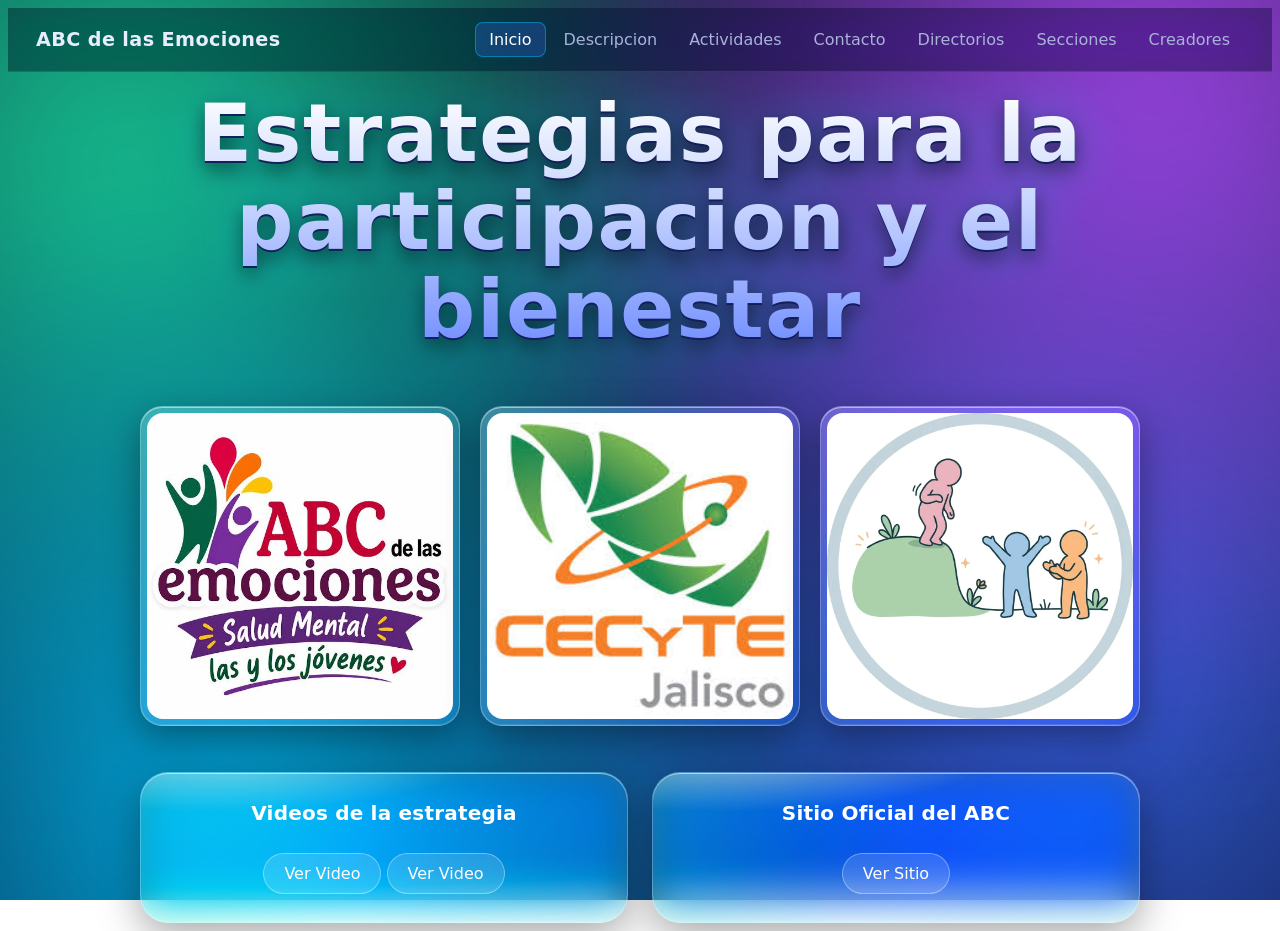
<file: index.html>
<!DOCTYPE html>
<html lang="en">
<head>
    <meta charset="UTF-8">
    <meta name="viewport" content="width=device-width, initial-scale=1.0">
    <title>ABC</title>
    <link rel="stylesheet" href="css/formestilos.css">
</head>
<body>
    <div class="fondo fondo-2"></div>
    <header class="nav nav-cristal">
        <a class="nav-logo" href="index.html">ABC de las Emociones</a>
        <nav class="nav-links">
            <a class="activo" href="index.html">Inicio</a>
            <a href="pag1.html">Descripcion</a>
            <a href="pag2.html">Actividades</a>
            <a href="contacto.html">Contacto</a>
            <a href="pag4.html">Directorios</a>
            <a href="secciones.html">Secciones</a>
            <a href="pag8.html">Creadores</a>
        </nav>
    </header>
    <center>
        <br><h1 class="titulo-relieve">Estrategias para la participacion y el bienestar</h1><br><br>
        <div class="img-fila img-fila-3">
            <figure class="img-tarjeta"><img src="img/abc.jpg"></figure>
            <figure class="img-tarjeta"><img src="img/cecy.jpg"></figure>
            <figure class="img-tarjeta"><img src="img/logo.jpg"></figure>
        </div><br>
        <div class="vidrio-grid">
            <article class="vidrio vidrio-verde">
                <h3 class="vidrio-titulo">Videos de la estrategia</h3>
                <p class="vidrio-texto"></p>
                <a class="vidrio-boton" href="https://www.youtube.com/watch?v=CRwGiByEPfY" target="_blank">Ver Video</a>
                <a class="vidrio-boton" href="https://www.youtube.com/watch?v=F1QuJWY3c0k" target="_blank">Ver Video</a>
            </article>
            <article class="vidrio vidrio-verde">
                <h3 class="vidrio-titulo">Sitio Oficial del ABC</h3>
                <p class="vidrio-texto"></p>
                <a class="vidrio-boton" href="https://abcdelasemociones.sep.gob.mx/" target="_blank">Ver Sitio</a>
            </article>
        </div>
    </center>
</body>
</html>
</file>
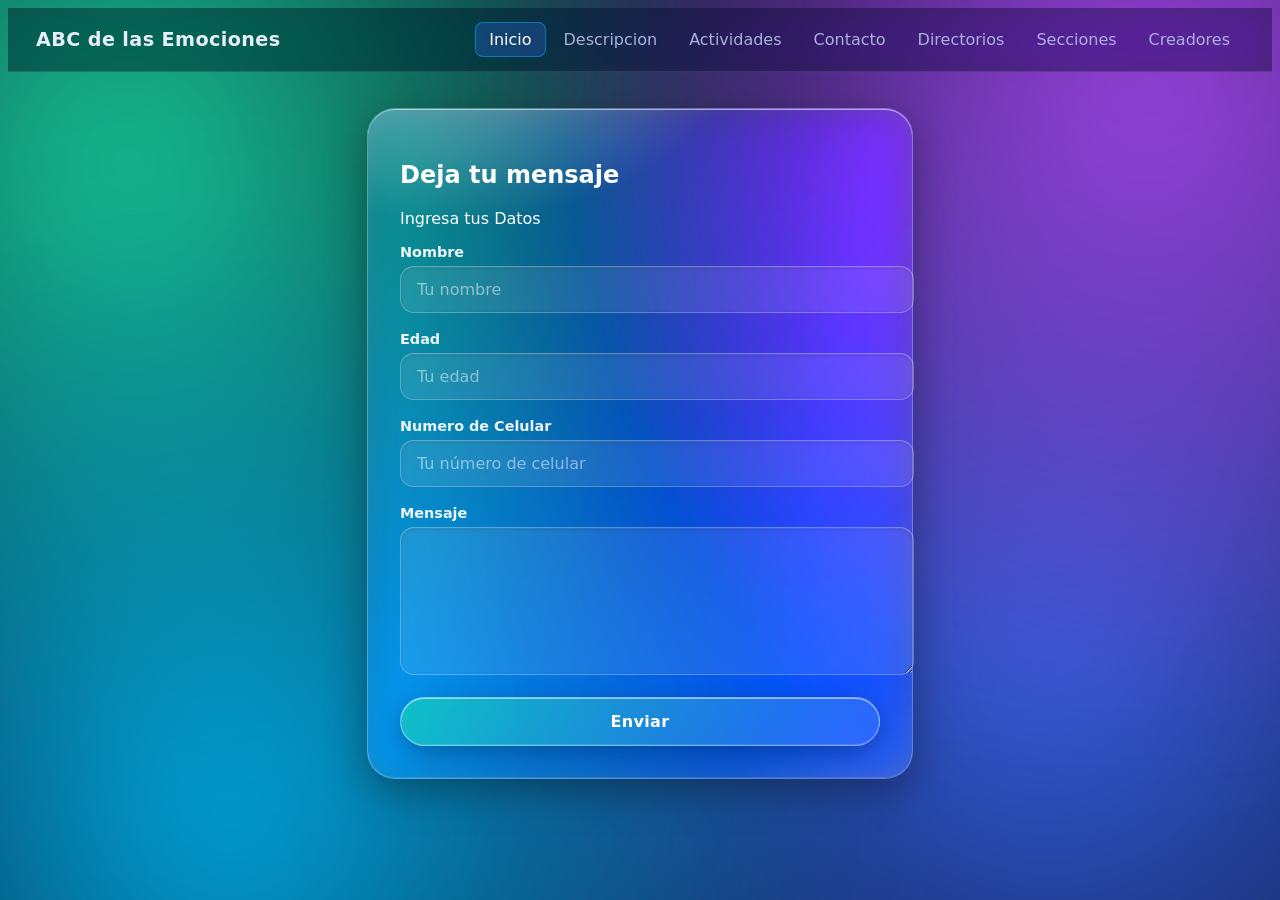
<file: contacto.html>
<!DOCTYPE html>
<html lang="en">
<head>
    <meta charset="UTF-8">
    <meta name="viewport" content="width=device-width, initial-scale=1.0">
    <title>Encuesta</title>
    <link rel="stylesheet" href="css/formestilos.css">
</head>
<body>
    <div class="fondo fondo-2"></div>
    <header class="nav nav-cristal">
        <a class="nav-logo" href="index.html">ABC de las Emociones</a>
        <nav class="nav-links">
            <a class="activo" href="index.html">Inicio</a>
            <a href="pag1.html">Descripcion</a>
            <a href="pag2.html">Actividades</a>
            <a href="contacto.html">Contacto</a>
            <a href="pag4.html">Directorios</a>
            <a href="secciones.html">Secciones</a>
            <a href="pag8.html">Creadores</a>
        </nav>
    </header>
    <br><br><form class="form-vidrio form-azul" onsubmit="event.preventDefault(); window.location.href = 'contacto.html';">
        <h2>Deja tu mensaje</h2>
        <p>Ingresa tus Datos</p>
        <div class="form-campo">
            <label for="1">Nombre</label>
            <input type="text" id="1" name="1" placeholder="Tu nombre" required>
        </div>
        <div class="form-campo">
            <label for="2">Edad</label>
            <input type="number" id="2" name="2" placeholder="Tu edad" required>
        </div>
        <div class="form-campo">
            <label for="3">Numero de Celular</label>
            <input type="tel" id="3" name="3" placeholder="Tu número de celular" required>
        </div>
        <div class="form-campo">
            <label for="mensaje">Mensaje</label>
            <textarea id="mensaje" name="mensaje" required></textarea>
        </div>
        <button class="form-boton" type="submit">Enviar</button>
    </form>
</body>
</html>
</file>
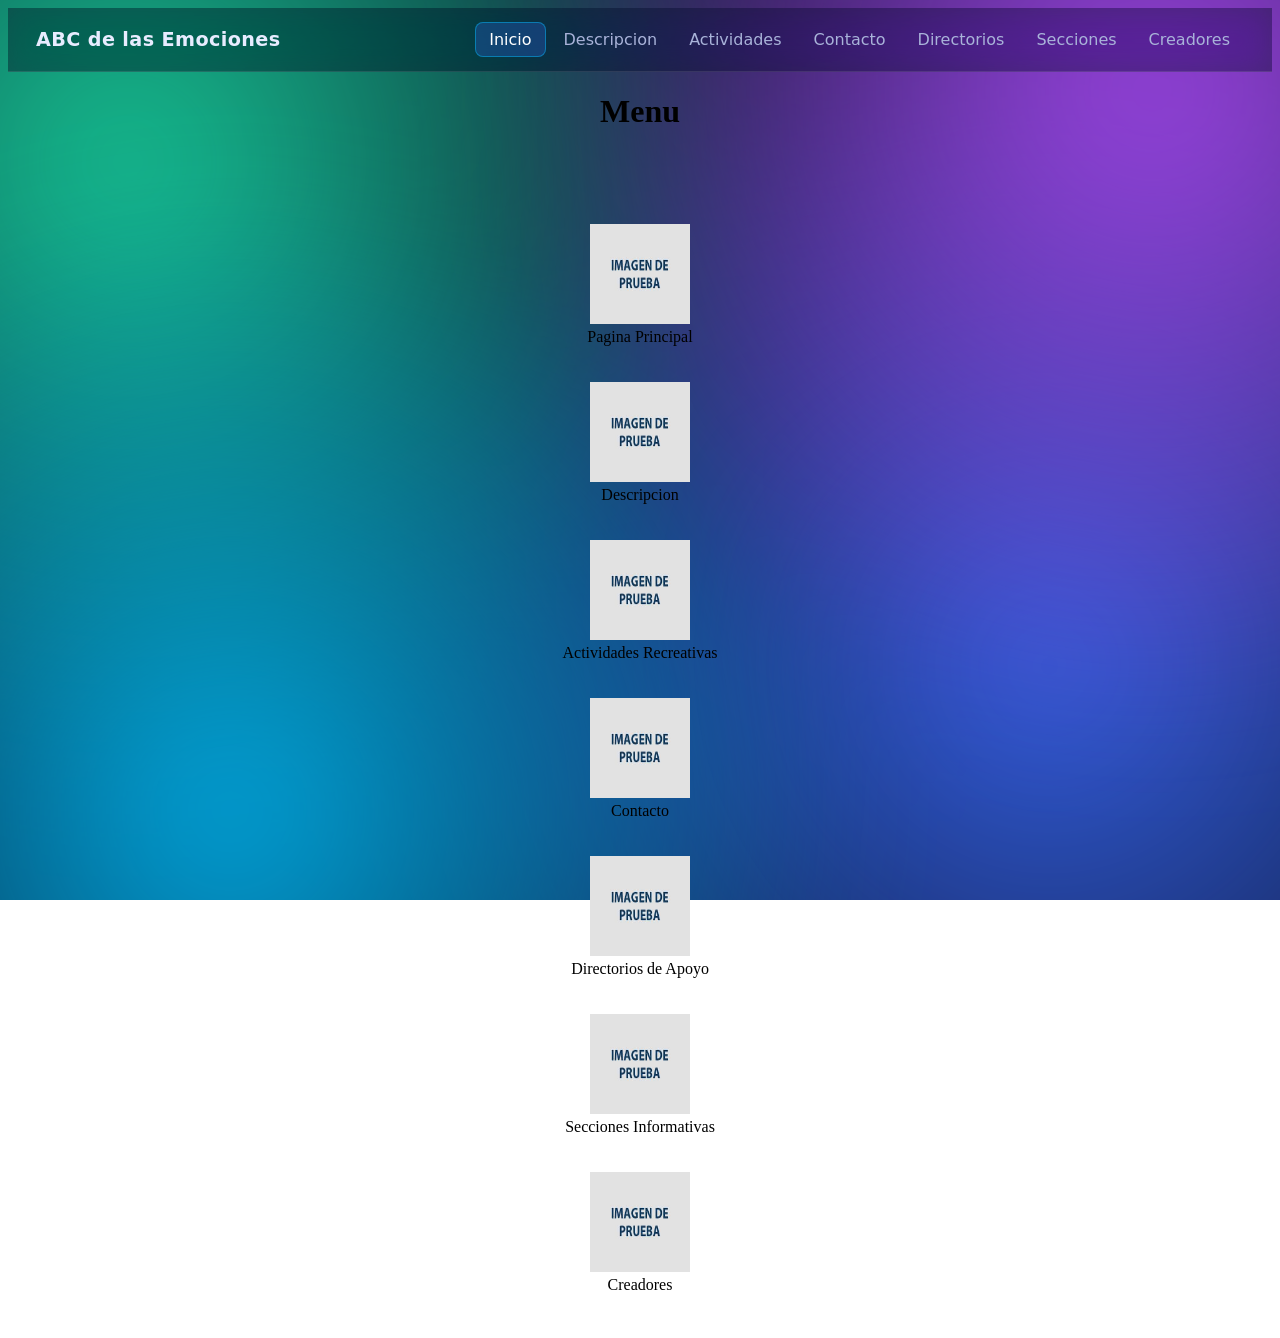
<file: menu.html>
<!DOCTYPE html>
<html lang="en">
<head>
    <meta charset="UTF-8">
    <meta name="viewport" content="width=device-width, initial-scale=1.0">
    <title>Menu</title>
    <link rel="stylesheet" href="css/formestilos.css">
</head>
<body>
    <div class="fondo fondo-2"></div>
    <header class="nav nav-cristal">
        <a class="nav-logo" href="index.html">ABC de las Emociones</a>
        <nav class="nav-links">
            <a class="activo" href="index.html">Inicio</a>
            <a href="pag1.html">Descripcion</a>
            <a href="pag2.html">Actividades</a>
            <a href="contacto.html">Contacto</a>
            <a href="pag4.html">Directorios</a>
            <a href="secciones.html">Secciones</a>
            <a href="pag8.html">Creadores</a>
        </nav>
    </header>
    <center>
        <h1>Menu</h1><br><br><br><br>
        <div class="card">
                <div class="card">
                    <a href="index.html"><img src="img/prueba.jpg" width="100px" height="100px"></a>
                    <div class="card-content">
                        <div class="card-title">Pagina Principal</div>
                        <div class="car-description">
                        </div>
                    </div>
                </div>
            </div><br><br>
        <div class="card">
                <div class="card">
                    <a href="pag1.html"><img src="img/prueba.jpg" width="100px" height="100px"></a>
                    <div class="card-content">
                        <div class="card-title">Descripcion</div>
                        <div class="car-description">
                        </div>
                    </div>
                </div>
            </div><br><br>
        <div class="card">
                <div class="card">
                    <a href="pag2.html"><img src="img/prueba.jpg" width="100px" height="100px"></a>
                    <div class="card-content">
                        <div class="card-title">Actividades Recreativas</div>
                        <div class="car-description">
                        </div>
                    </div>
                </div>
            </div><br><br>
        <div class="card">
                <div class="card">
                    <a href="contacto.html"><img src="img/prueba.jpg" width="100px" height="100px"></a>
                    <div class="card-content">
                        <div class="card-title">Contacto</div>
                        <div class="car-description">
                        </div>
                    </div>
                </div>
            </div><br><br>
        <div class="card">
                <div class="card">
                    <a href="pag4.html"><img src="img/prueba.jpg" width="100px" height="100px"></a>
                    <div class="card-content">
                        <div class="card-title">Directorios de Apoyo</div>
                        <div class="car-description">
                        </div>
                    </div>
                </div>
            </div><br><br>
        <div class="card">
                <div class="card">
                    <a href="secciones.html"><img src="img/prueba.jpg" width="100px" height="100px"></a>
                    <div class="card-content">
                        <div class="card-title">Secciones Informativas</div>
                        <div class="car-description">
                        </div>
                    </div>
                </div>
            </div><br><br>
        <div class="card">
                <div class="card">
                    <a href="pag8.html"><img src="img/prueba.jpg" width="100px" height="100px"></a>
                    <div class="card-content">
                        <div class="card-title">Creadores</div>
                        <div class="car-description">
                        </div>
                    </div>
                </div>
            </div><br><br>
    </center>
</body>
</html>
</file>
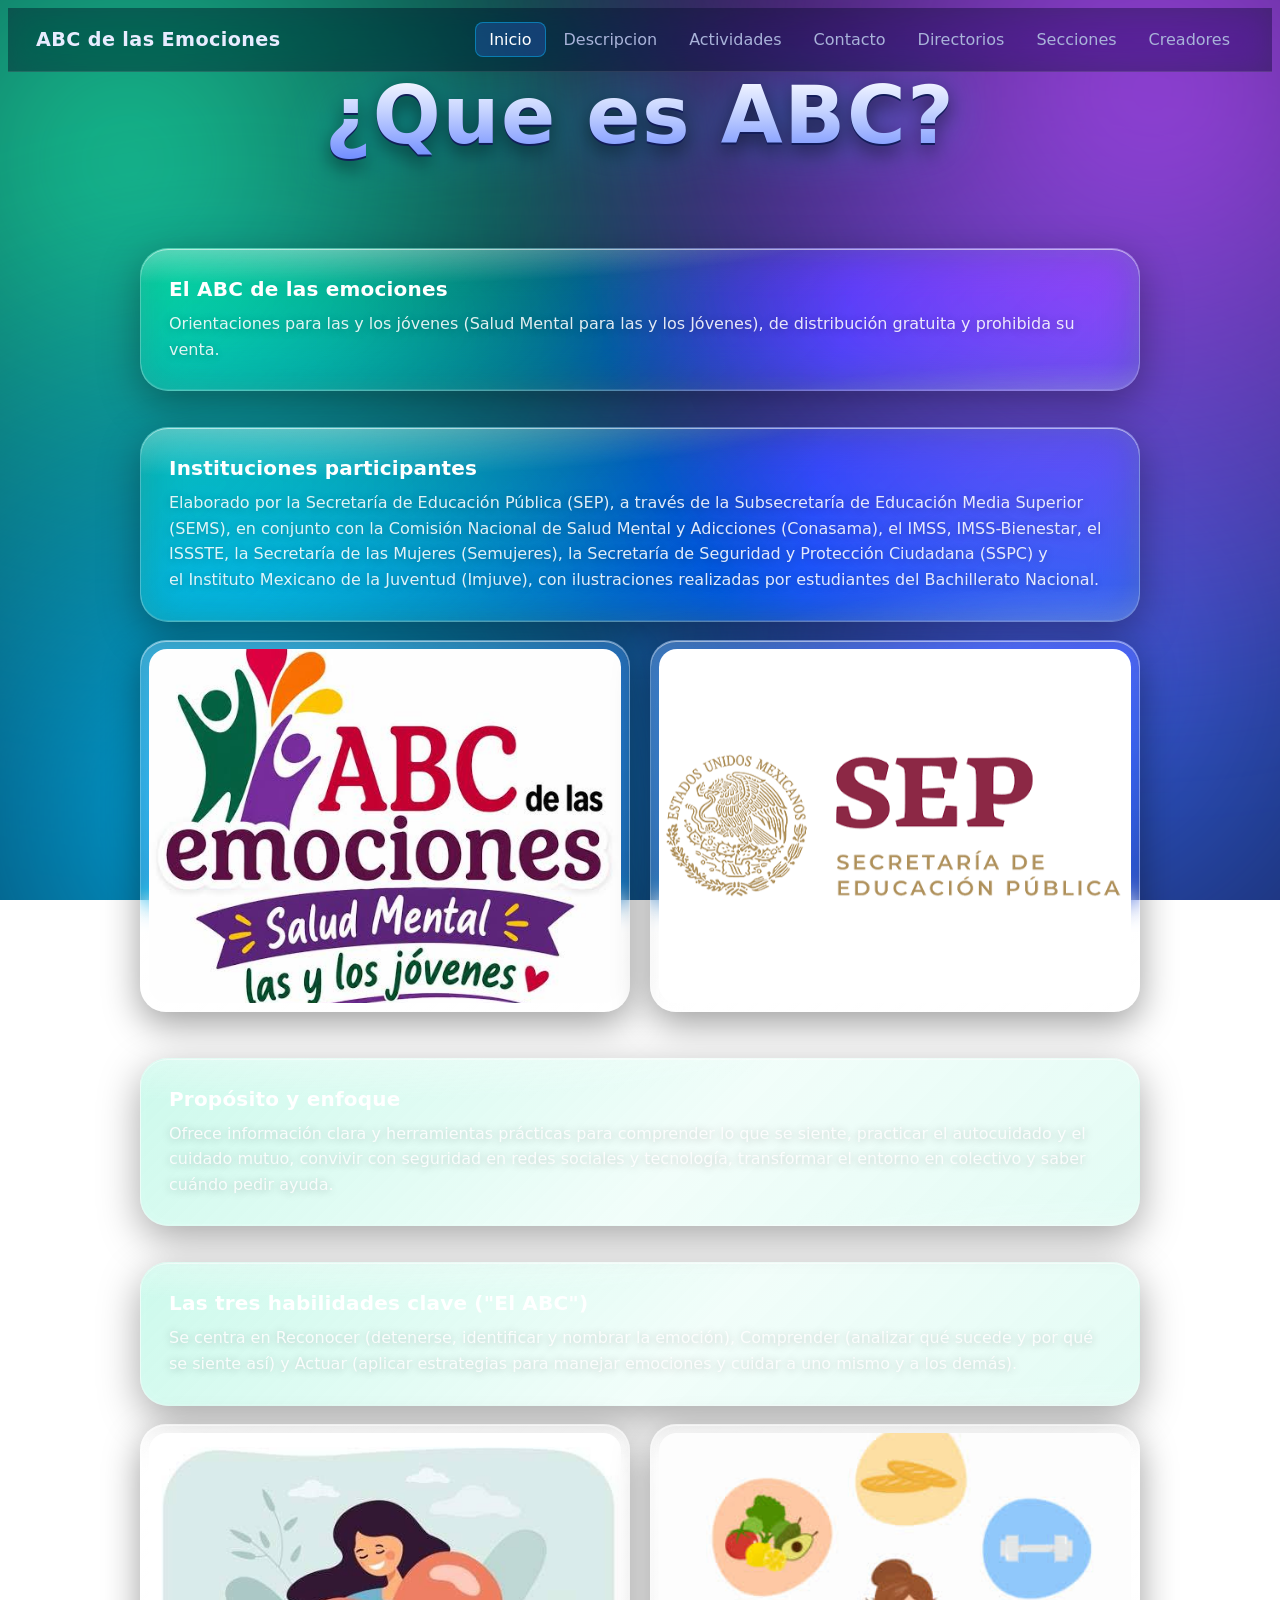
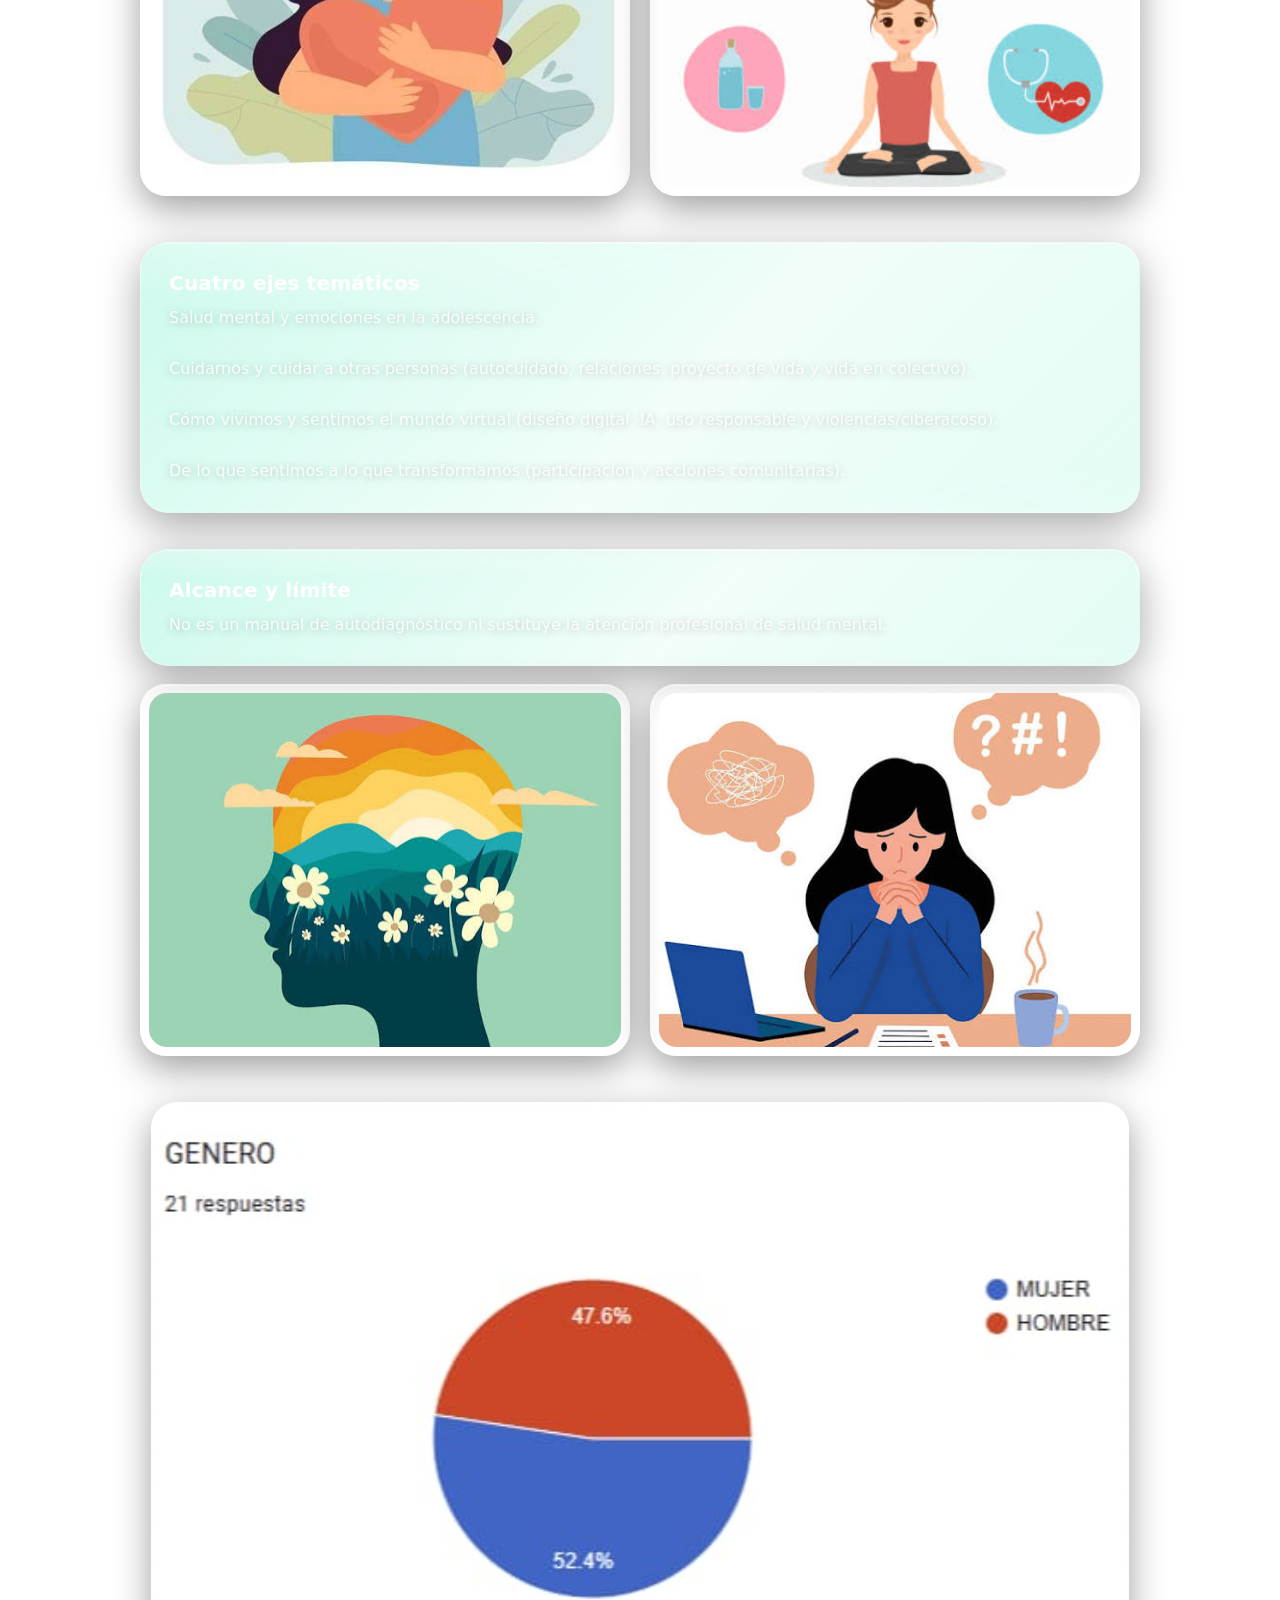
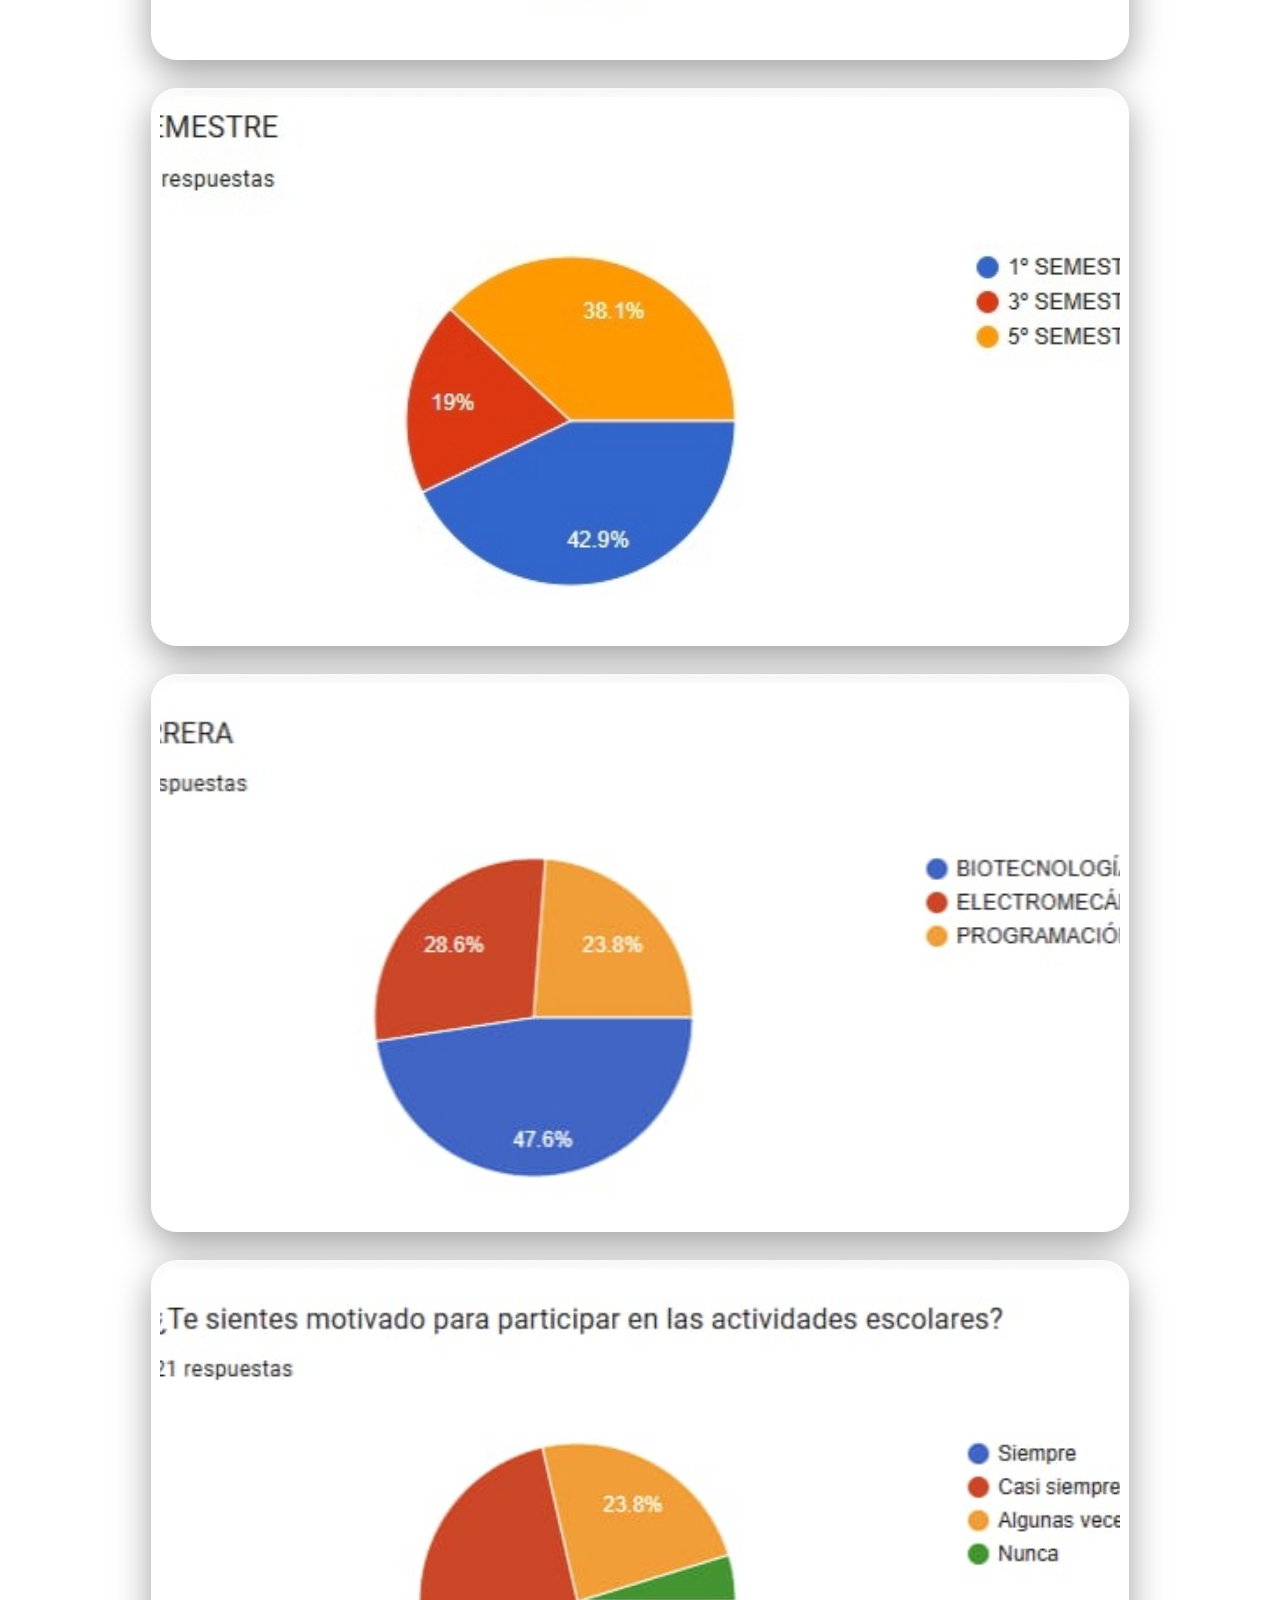
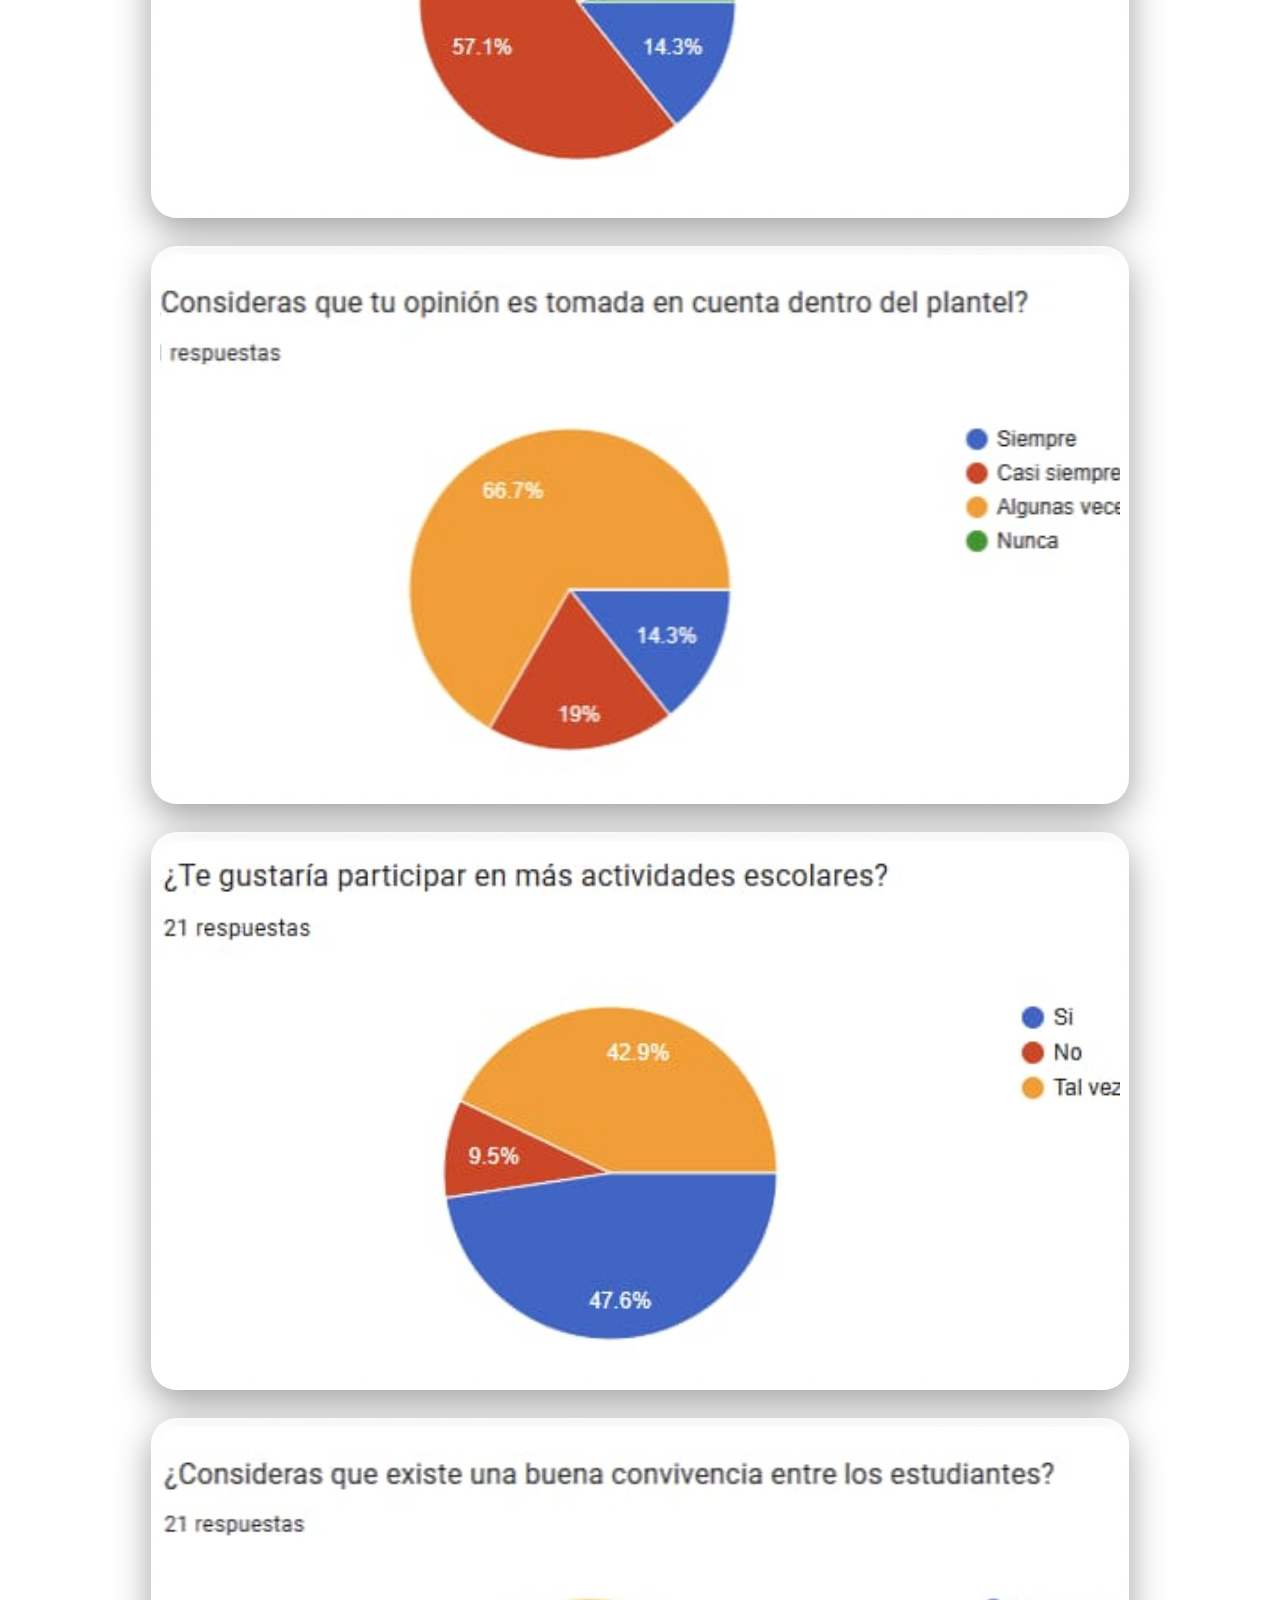
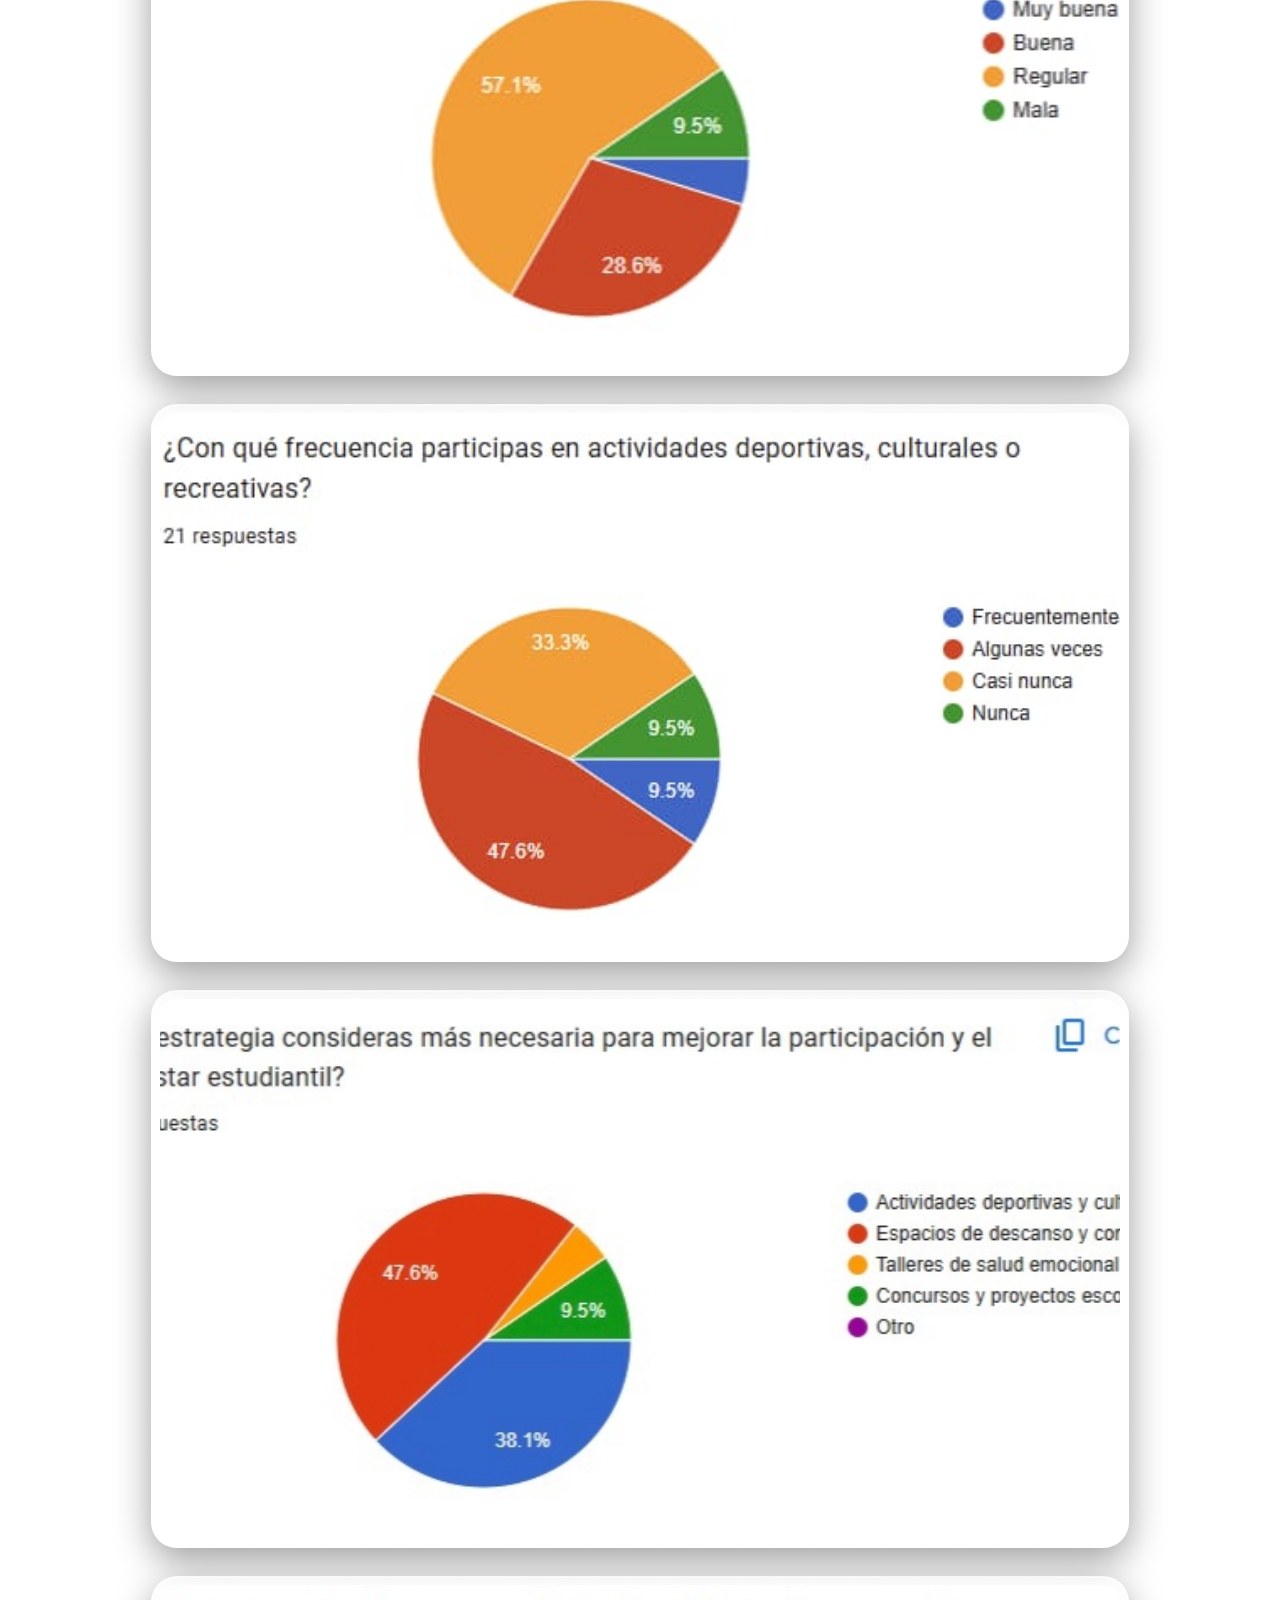
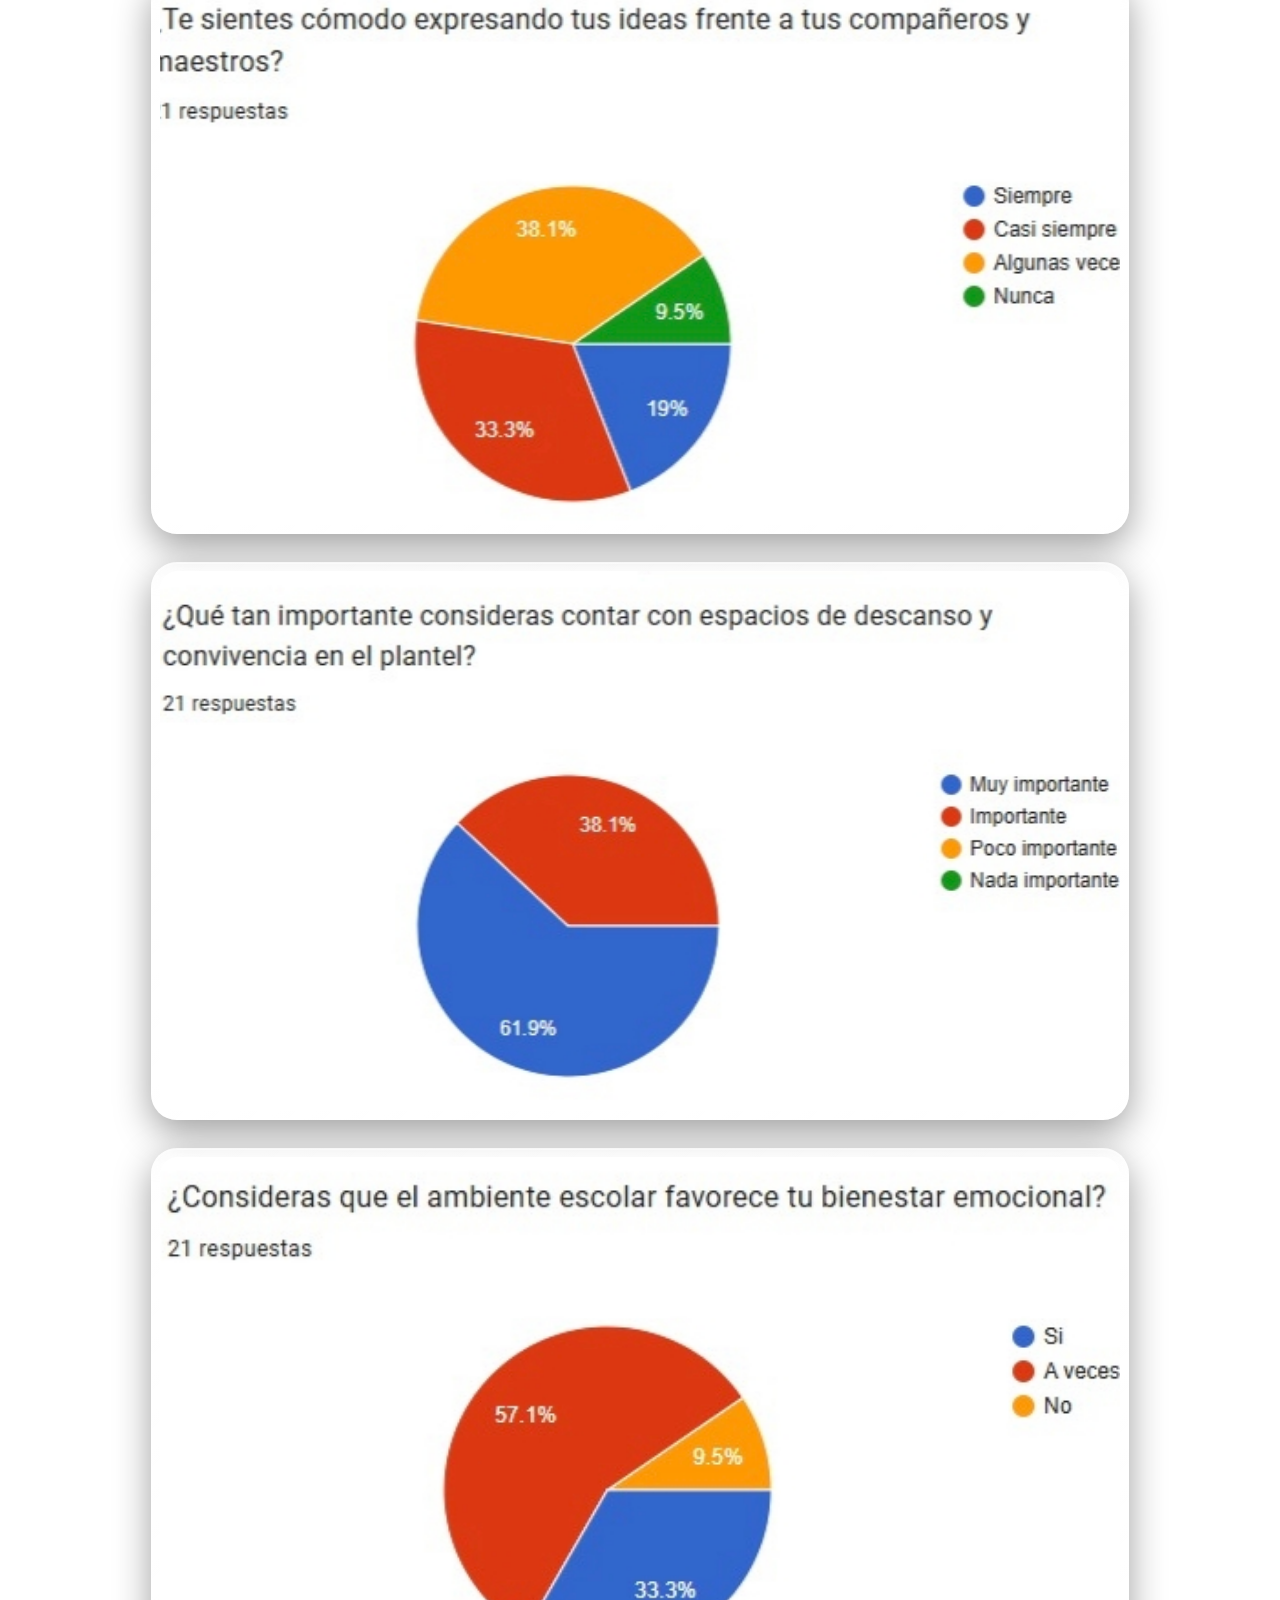
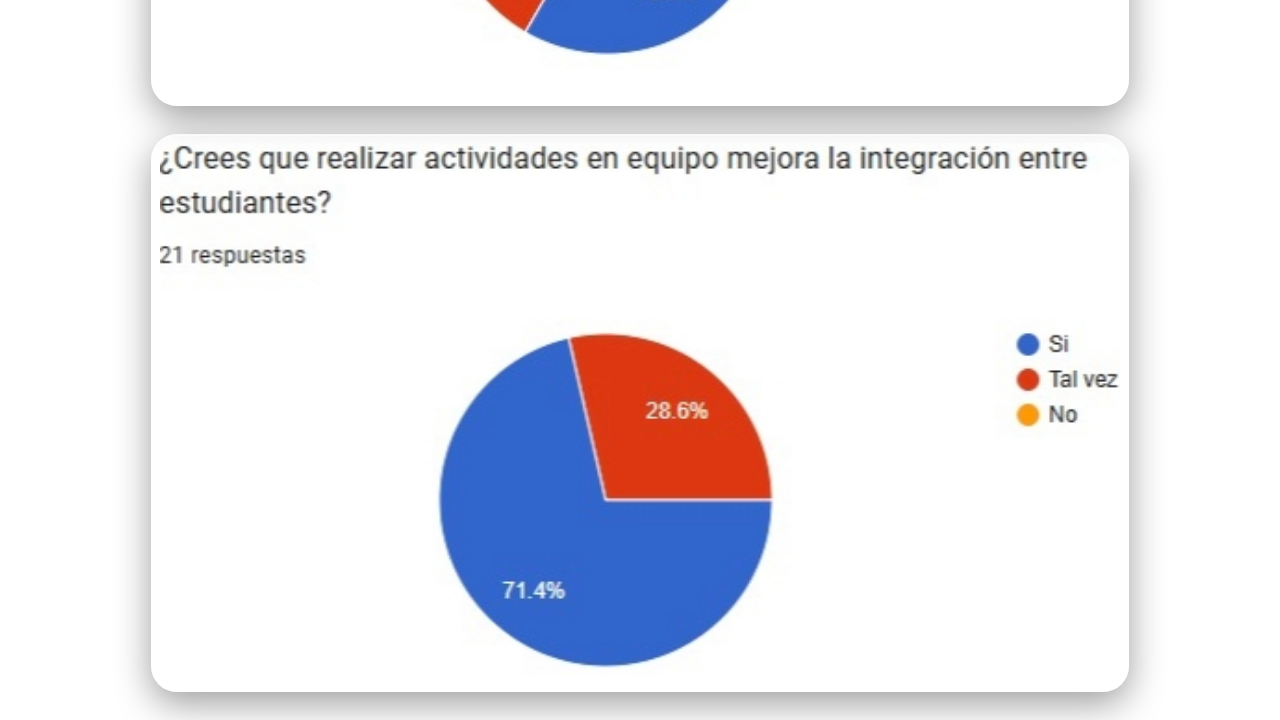
<file: pag1.html>
<!DOCTYPE html>
<html lang="en">
<head>
    <meta charset="UTF-8">
    <meta name="viewport" content="width=device-width, initial-scale=1.0">
    <title>Descripcion</title>
    <link rel="stylesheet" href="css/formestilos.css">
</head>
<body>
    <div class="fondo fondo-2"></div>
    <header class="nav nav-cristal">
        <a class="nav-logo" href="index.html">ABC de las Emociones</a>
        <nav class="nav-links">
            <a class="activo" href="index.html">Inicio</a>
            <a href="pag1.html">Descripcion</a>
            <a href="pag2.html">Actividades</a>
            <a href="contacto.html">Contacto</a>
            <a href="pag4.html">Directorios</a>
            <a href="secciones.html">Secciones</a>
            <a href="pag8.html">Creadores</a>
        </nav>
    </header>
        <center><h1 class="titulo-relieve">¿Que es ABC?</h1></center><br><br><br><br>
        <div class="vidrio-grid">
            <article class="vidrio vidrio-verde">
                <h3 class="vidrio-titulo">El ABC de las emociones</h3>
                <p class="vidrio-texto">Orientaciones para las y los jóvenes (Salud Mental para las y los Jóvenes), de distribución gratuita y prohibida su venta.</p>
            </article>
        </div><br><br>
        <div class="vidrio-grid">
            <article class="vidrio vidrio-verde">
                <h3 class="vidrio-titulo">Instituciones participantes</h3>
                <p class="vidrio-texto">Elaborado por la Secretaría de Educación Pública (SEP), a través de la Subsecretaría de Educación Media Superior (SEMS), en conjunto con la Comisión Nacional de Salud Mental y Adicciones (Conasama), el IMSS, IMSS-Bienestar, el ISSSTE, la Secretaría de las Mujeres (Semujeres), la Secretaría de Seguridad y Protección Ciudadana (SSPC) y<br> el Instituto Mexicano de la Juventud (Imjuve), con ilustraciones realizadas por estudiantes del Bachillerato Nacional.</p>                
            </article>
        </div><br>
        <div class="img-fila img-fila-2">
            <figure class="img-tarjeta"><img src="img/abc.jpg"></figure>
            <figure class="img-tarjeta"><img src="img/a2.png"></figure>
        </div><br>
        <div class="vidrio-grid">
            <article class="vidrio vidrio-verde">
                <h3 class="vidrio-titulo">Propósito y enfoque</h3>
                <p class="vidrio-texto">Ofrece información clara y herramientas prácticas para comprender lo que se siente, practicar el autocuidado y el cuidado mutuo, convivir con seguridad en redes sociales y tecnología, transformar el entorno en colectivo y saber cuándo pedir ayuda.</p>                
            </article>
        </div><br><br>
        <div class="vidrio-grid">
            <article class="vidrio vidrio-verde">
                <h3 class="vidrio-titulo">Las tres habilidades clave ("El ABC")</h3>
                <p class="vidrio-texto">Se centra en Reconocer (detenerse, identificar y nombrar la emoción), Comprender (analizar qué sucede y por qué se siente así) y Actuar (aplicar estrategias para manejar emociones y cuidar a uno mismo y a los demás).</p>                
            </article>
        </div><br>
        <div class="img-fila img-fila-2">
            <figure class="img-tarjeta"><img src="img/a3.jpg"></figure>
            <figure class="img-tarjeta"><img src="img/a4.jpg"></figure>
        </div><br>
        <div class="vidrio-grid">
            <article class="vidrio vidrio-verde">
                <h3 class="vidrio-titulo">Cuatro ejes temáticos</h3>
                <p class="vidrio-texto">Salud mental y emociones en la adolescencia.<br><br>Cuidarnos y cuidar a otras personas (autocuidado, relaciones, proyecto de vida y vida en colectivo).<br><br>Cómo vivimos y sentimos el mundo virtual (diseño digital, IA, uso responsable y violencias/ciberacoso).<br><br>De lo que sentimos a lo que transformamos (participación y acciones comunitarias).</p>                
            </article>
        </div><br><br>
        <div class="vidrio-grid">
            <article class="vidrio vidrio-verde">
                <h3 class="vidrio-titulo">Alcance y límite</h3>
                <p class="vidrio-texto">No es un manual de autodiagnóstico ni sustituye la atención profesional de salud mental.</p>                
            </article>
        </div><br>
        <div class="img-fila img-fila-2">
            <figure class="img-tarjeta"><img src="img/a5.jpg"></figure>
            <figure class="img-tarjeta"><img src="img/a6.jpg"></figure>
        </div><br>
        <figure class="img-tarjeta img-grande"><img src="img/g1.jpg"></figure>
        <figure class="img-tarjeta img-grande"><img src="img/g2.jpg"></figure>
        <figure class="img-tarjeta img-grande"><img src="img/g3.jpg"></figure>
        <figure class="img-tarjeta img-grande"><img src="img/g4.jpg"></figure>
        <figure class="img-tarjeta img-grande"><img src="img/g5.jpg"></figure>
        <figure class="img-tarjeta img-grande"><img src="img/g6.jpg"></figure>
        <figure class="img-tarjeta img-grande"><img src="img/g7.jpg"></figure>
        <figure class="img-tarjeta img-grande"><img src="img/g8.jpg"></figure>
        <figure class="img-tarjeta img-grande"><img src="img/g9.jpg"></figure>
        <figure class="img-tarjeta img-grande"><img src="img/g10.jpg"></figure>
        <figure class="img-tarjeta img-grande"><img src="img/g11.jpg"></figure>
        <figure class="img-tarjeta img-grande"><img src="img/g12.jpg"></figure>
        <figure class="img-tarjeta img-grande"><img src="img/g13.jpg"></figure>
</body>
</html>
</file>
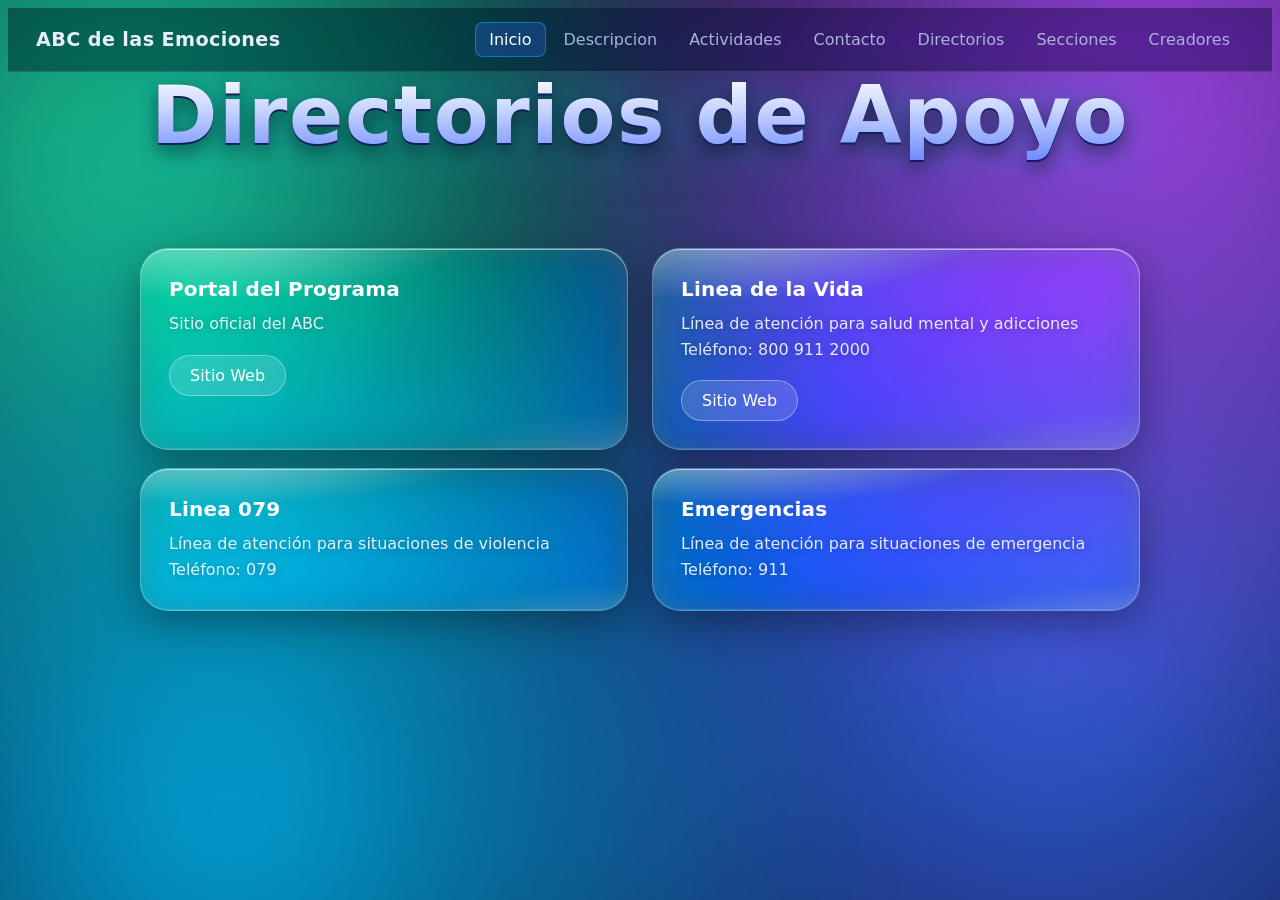
<file: pag4.html>
<!DOCTYPE html>
<html lang="en">
<head>
    <meta charset="UTF-8">
    <meta name="viewport" content="width=device-width, initial-scale=1.0">
    <title>Directorios</title>
    <link rel="stylesheet" href="css/formestilos.css">
</head>
<body>
    <div class="fondo fondo-2"></div>
    <header class="nav nav-cristal">
        <a class="nav-logo" href="index.html">ABC de las Emociones</a>
        <nav class="nav-links">
            <a class="activo" href="index.html">Inicio</a>
            <a href="pag1.html">Descripcion</a>
            <a href="pag2.html">Actividades</a>
            <a href="contacto.html">Contacto</a>
            <a href="pag4.html">Directorios</a>
            <a href="secciones.html">Secciones</a>
            <a href="pag8.html">Creadores</a>
        </nav>
    </header>
        <center><h1 class="titulo-relieve">Directorios de Apoyo</h1></center><br><br><br><br>
        <div class="vidrio-grid">
            <article class="vidrio vidrio-verde">
                <h3 class="vidrio-titulo">Portal del Programa</h3>
                <p class="vidrio-texto">Sitio oficial del ABC</p>
                <a class="vidrio-boton" href="https://abcdelasemociones.sep.gob.mx" target="_blank">Sitio Web</a>
            </article>
            <article class="vidrio vidrio-verde">
                <h3 class="vidrio-titulo">Linea de la Vida</h3>
                <p class="vidrio-texto">Línea de atención para salud mental y adicciones<br> Teléfono: 800 911 2000</p>
                <a class="vidrio-boton" href="https://www.gob.mx/lineadelavida" target="_blank">Sitio Web</a>
            </article>
        </div><br>
        <div class="vidrio-grid">
            <article class="vidrio vidrio-verde">
                <h3 class="vidrio-titulo">Linea 079</h3>
                <p class="vidrio-texto">Línea de atención para situaciones de violencia<br> Teléfono: 079</p>
            </article>
            <article class="vidrio vidrio-verde">
                <h3 class="vidrio-titulo">Emergencias</h3>
                <p class="vidrio-texto">Línea de atención para situaciones de emergencia<br> Teléfono: 911</p>
            </article>
        </div><br><br>
</body>
</html>
</file>
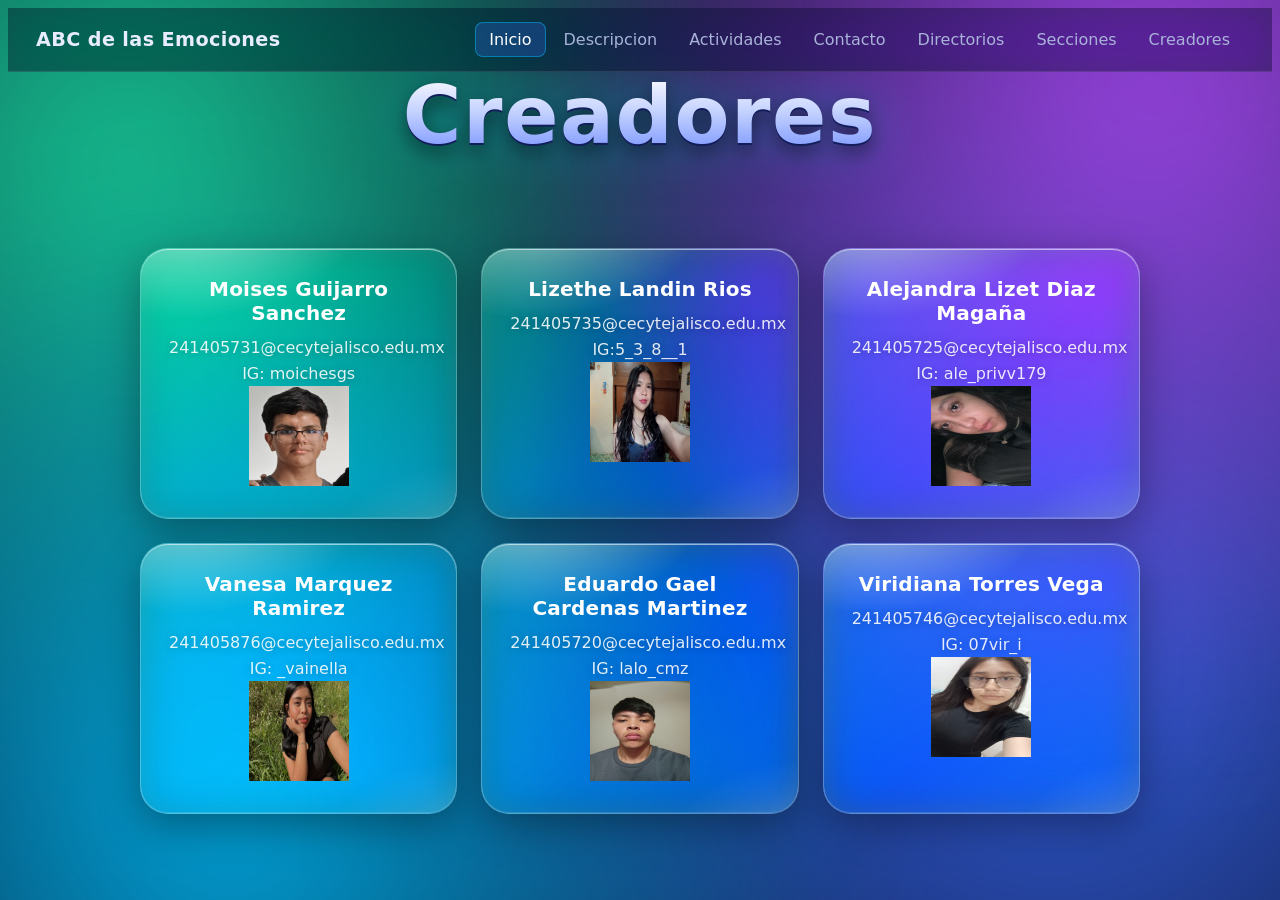
<file: pag8.html>
<!DOCTYPE html>
<html lang="en">
<head>
    <meta charset="UTF-8">
    <meta name="viewport" content="width=device-width, initial-scale=1.0">
    <title>Creadores</title>
    <link rel="stylesheet" href="css/formestilos.css">
</head>
<body>
    <div class="fondo fondo-2"></div>
    <header class="nav nav-cristal">
        <a class="nav-logo" href="index.html">ABC de las Emociones</a>
        <nav class="nav-links">
            <a class="activo" href="index.html">Inicio</a>
            <a href="pag1.html">Descripcion</a>
            <a href="pag2.html">Actividades</a>
            <a href="contacto.html">Contacto</a>
            <a href="pag4.html">Directorios</a>
            <a href="secciones.html">Secciones</a>
            <a href="pag8.html">Creadores</a>
        </nav>
    </header>
    <center>
    <h1 class="titulo-relieve">Creadores</h1><br><br><br><br>
        <div class="vidrio-grid">
            <article class="vidrio vidrio-verde">
                <h3 class="vidrio-titulo">Moises Guijarro Sanchez</h3>
                <p class="vidrio-texto">241405731@cecytejalisco.edu.mx<br>IG: moichesgs</p>
                <img src="img/moy.jpg" width="100px" height="100px">
            </article>
            <article class="vidrio vidrio-verde">
                <h3 class="vidrio-titulo">Lizethe Landin Rios</h3>
                <p class="vidrio-texto">241405735@cecytejalisco.edu.mx<br>IG:5_3_8__1</p>
                <img src="img/landin.jpg" width="100px" height="100px">
            </article>
            <article class="vidrio vidrio-verde">
                <h3 class="vidrio-titulo">Alejandra Lizet Diaz Magaña</h3>
                <p class="vidrio-texto">241405725@cecytejalisco.edu.mx<br>IG: ale_privv179</p>
                <img src="img/ale.jpg" width="100px" height="100px">
            </article>
            <article class="vidrio vidrio-verde">
                <h3 class="vidrio-titulo">Vanesa Marquez Ramirez</h3>
                <p class="vidrio-texto">241405876@cecytejalisco.edu.mx<br>IG: _vainella</p>
                <img src="img/vanesa.jpg" width="100px" height="100px">
            </article>
            <article class="vidrio vidrio-verde">
                <h3 class="vidrio-titulo">Eduardo Gael Cardenas Martinez</h3>
                <p class="vidrio-texto">241405720@cecytejalisco.edu.mx<br>IG: lalo_cmz</p>
                <img src="img/lalo.jpg" width="100px" height="100px">
            </article>
            <article class="vidrio vidrio-verde">
                <h3 class="vidrio-titulo">Viridiana Torres Vega</h3>
                <p class="vidrio-texto">241405746@cecytejalisco.edu.mx<br>IG: 07vir_i</p>
                <img src="img/viri.jpg" width="100px" height="100px">
            </article>
        </div><br><br>
    </center>
</body>
</html>
</file>
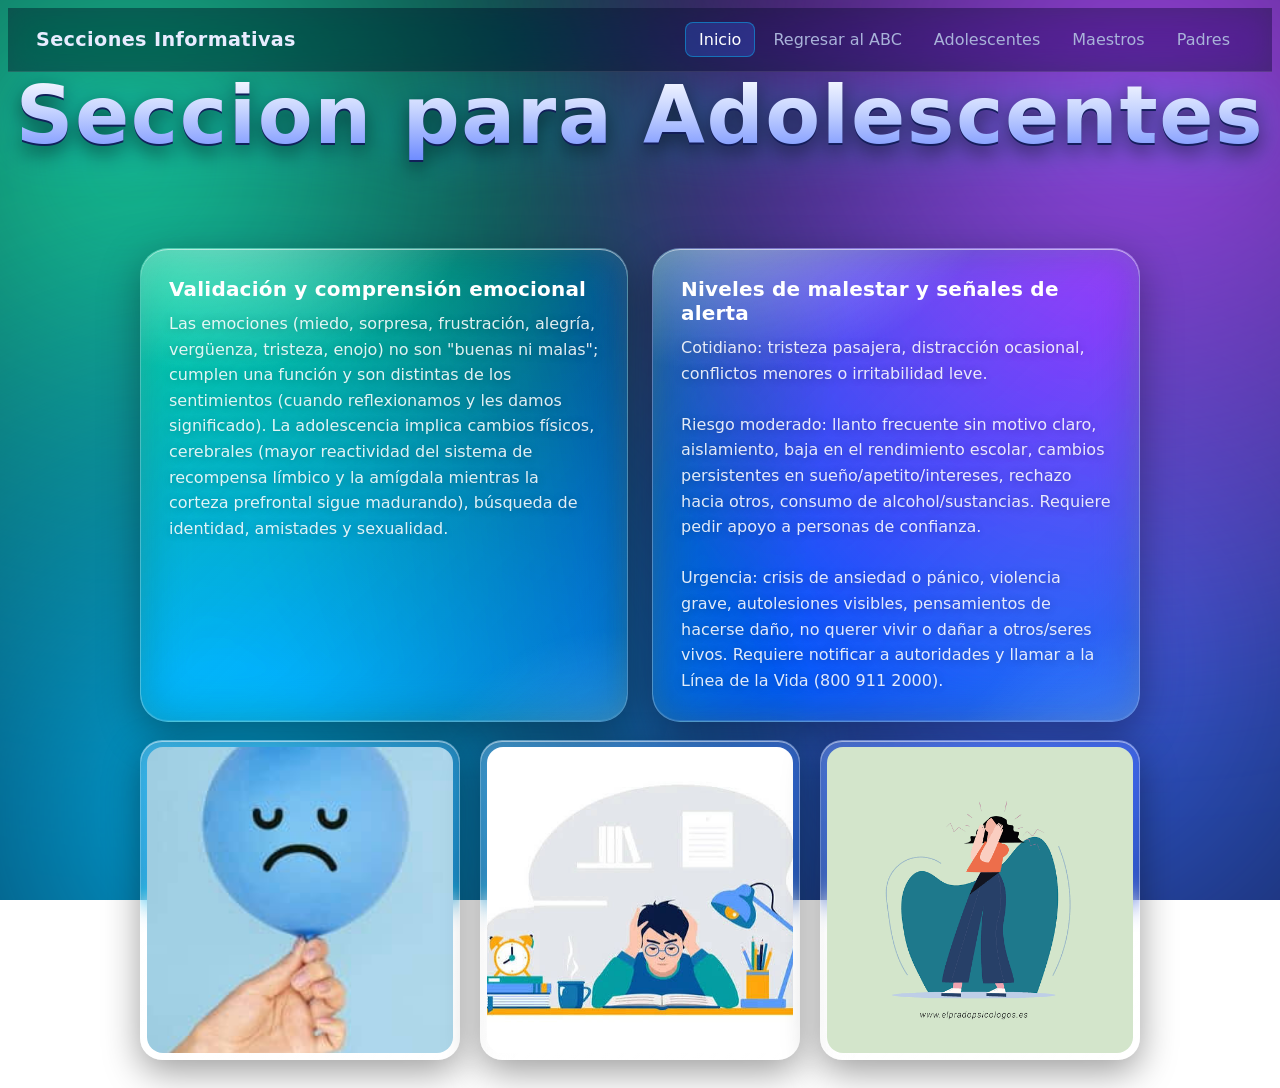
<file: sec1.html>
<!DOCTYPE html>
<html lang="en">
<head>
    <meta charset="UTF-8">
    <meta name="viewport" content="width=device-width, initial-scale=1.0">
    <title>Adolescentes</title>
    <link rel="stylesheet" href="css/formestilos.css">
</head>
<body>
    <div class="fondo fondo-2"></div>
    <header class="nav nav-cristal">
        <a class="nav-logo" href="index.html">Secciones Informativas</a>
        <nav class="nav-links">
            <a class="activo" href="index.html">Inicio</a>
            <a href="secciones.html">Regresar al ABC</a>
            <a href="sec1.html">Adolescentes</a>
            <a href="sec2.html">Maestros</a>
            <a href="sec3.html">Padres</a>
        </nav>
    </header>
        <center><h1 class="titulo-relieve">Seccion para Adolescentes</h1></center><br><br><br><br>
        <div class="vidrio-grid">
            <article class="vidrio vidrio-verde">
                <h3 class="vidrio-titulo">Validación y comprensión emocional</h3>
                <p class="vidrio-texto">Las emociones (miedo, sorpresa, frustración, alegría, vergüenza, tristeza, enojo) no son "buenas ni malas"; cumplen una función y son distintas de los sentimientos (cuando reflexionamos y les damos significado). La adolescencia implica cambios físicos, cerebrales (mayor reactividad del sistema de recompensa límbico y la amígdala mientras la corteza prefrontal sigue madurando), búsqueda de identidad, amistades y sexualidad.</p>
            </article>
            <article class="vidrio vidrio-verde">
                <h3 class="vidrio-titulo">Niveles de malestar y señales de alerta</h3>
                <p class="vidrio-texto">Cotidiano: tristeza pasajera, distracción ocasional, conflictos menores o irritabilidad leve.<br><br>Riesgo moderado: llanto frecuente sin motivo claro, aislamiento, baja en el rendimiento escolar, cambios persistentes en sueño/apetito/intereses, rechazo hacia otros, consumo de alcohol/sustancias. Requiere pedir apoyo a personas de confianza.<br><br>Urgencia: crisis de ansiedad o pánico, violencia grave, autolesiones visibles, pensamientos de hacerse daño, no querer vivir o dañar a otros/seres vivos. Requiere notificar a autoridades y llamar a la Línea de la Vida (800 911 2000).</p>
            </article>
        </div><br>
        <div class="img-fila img-fila-3">
            <figure class="img-tarjeta"><img src="img/c1.jpg"></figure>
            <figure class="img-tarjeta"><img src="img/c2.jpg"></figure>
            <figure class="img-tarjeta"><img src="img/c3.png"></figure>
        </div>
</body>
</html>
</file>
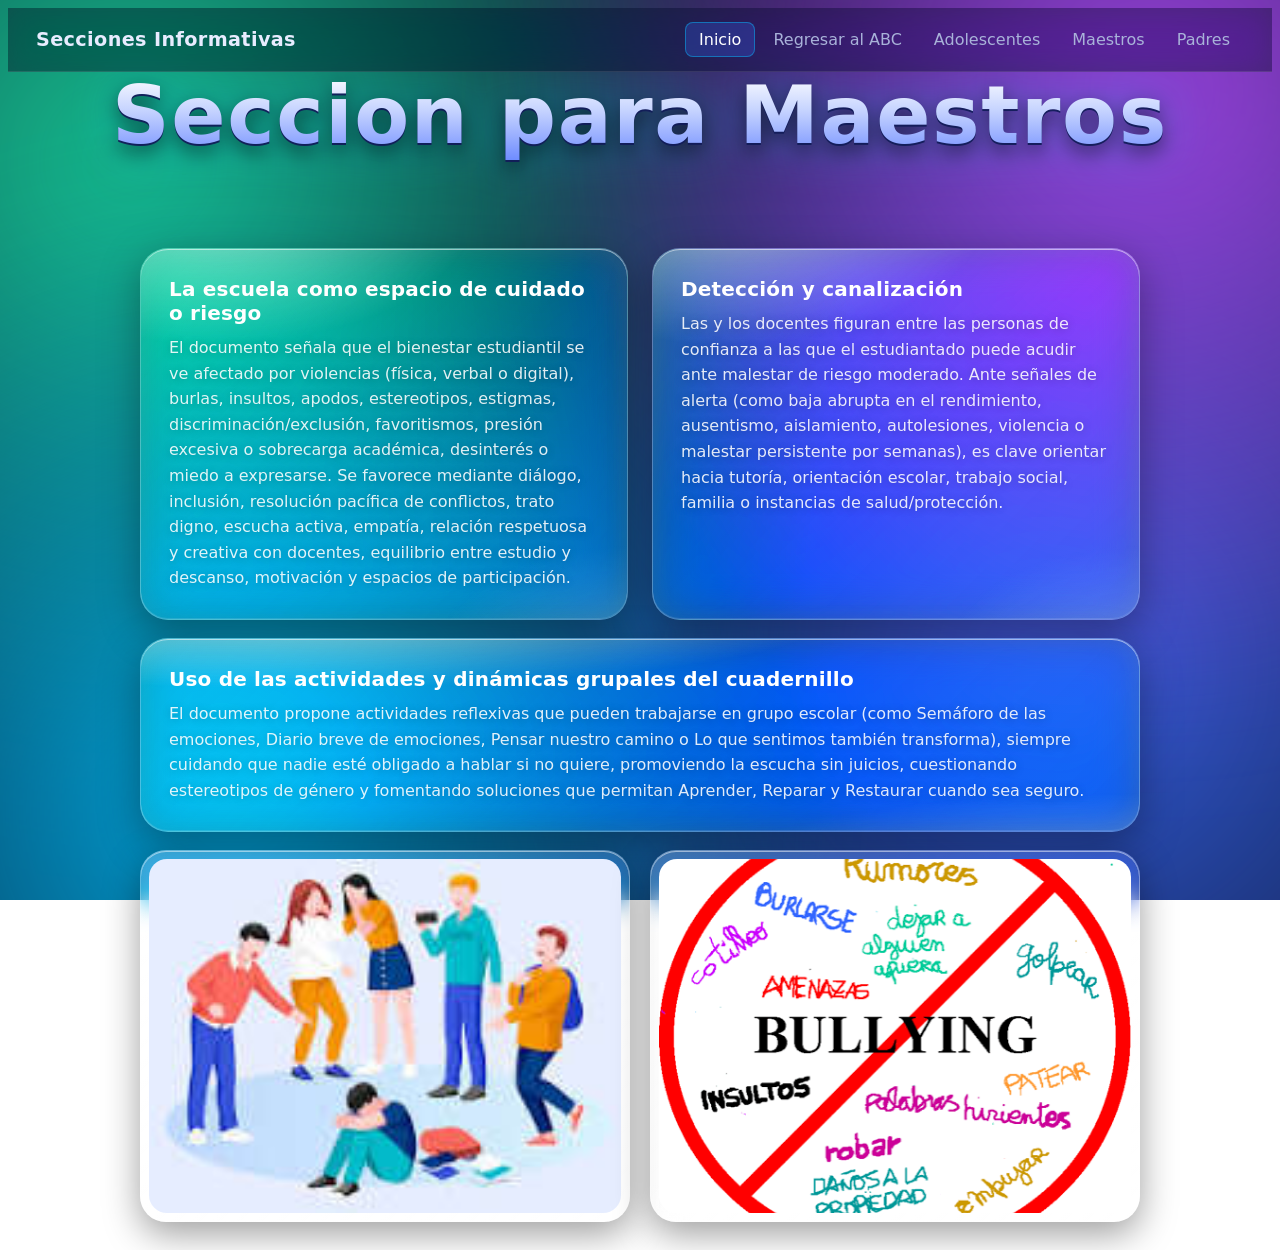
<file: sec2.html>
<!DOCTYPE html>
<html lang="en">
<head>
    <meta charset="UTF-8">
    <meta name="viewport" content="width=device-width, initial-scale=1.0">
    <title>Maestros</title>
    <link rel="stylesheet" href="css/formestilos.css">
</head>
<body>
    <div class="fondo fondo-2"></div>
    <header class="nav nav-cristal">
        <a class="nav-logo" href="index.html">Secciones Informativas</a>
        <nav class="nav-links">
            <a class="activo" href="index.html">Inicio</a>
            <a href="secciones.html">Regresar al ABC</a>
            <a href="sec1.html">Adolescentes</a>
            <a href="sec2.html">Maestros</a>
            <a href="sec3.html">Padres</a>
        </nav>
    </header>
        <center><h1 class="titulo-relieve">Seccion para Maestros</h1></center><br><br><br><br>
        <div class="vidrio-grid">
            <article class="vidrio vidrio-verde">
                <h3 class="vidrio-titulo">La escuela como espacio de cuidado o riesgo</h3>
                <p class="vidrio-texto">El documento señala que el bienestar estudiantil se ve afectado por violencias (física, verbal o digital), burlas, insultos, apodos, estereotipos, estigmas, discriminación/exclusión, favoritismos, presión excesiva o sobrecarga académica, desinterés o miedo a expresarse. Se favorece mediante diálogo, inclusión, resolución pacífica de conflictos, trato digno, escucha activa, empatía, relación respetuosa y creativa con docentes, equilibrio entre estudio y descanso, motivación y espacios de participación.</p>
            </article>
            <article class="vidrio vidrio-verde">
                <h3 class="vidrio-titulo">Detección y canalización</h3>
                <p class="vidrio-texto">Las y los docentes figuran entre las personas de confianza a las que el estudiantado puede acudir ante malestar de riesgo moderado. Ante señales de alerta (como baja abrupta en el rendimiento, ausentismo, aislamiento, autolesiones, violencia o malestar persistente por semanas), es clave orientar hacia tutoría, orientación escolar, trabajo social, familia o instancias de salud/protección.</p>
            </article>
            
        </div><br>
        <div class="vidrio-grid">
            <article class="vidrio vidrio-verde">
                <h3 class="vidrio-titulo">Uso de las actividades y dinámicas grupales del cuadernillo</h3>
                <p class="vidrio-texto">El documento propone actividades reflexivas que pueden trabajarse en grupo escolar (como Semáforo de las emociones, Diario breve de emociones, Pensar nuestro camino o Lo que sentimos también transforma), siempre cuidando que nadie esté obligado a hablar si no quiere, promoviendo la escucha sin juicios, cuestionando estereotipos de género y fomentando soluciones que permitan Aprender, Reparar y Restaurar cuando sea seguro.</p>
            </article>
        </div><br>
        <div class="img-fila img-fila-2">
            <figure class="img-tarjeta"><img src="img/d1.jpg"></figure>
            <figure class="img-tarjeta"><img src="img/d2.png"></figure>
        </div>
</body>
</html>
</file>
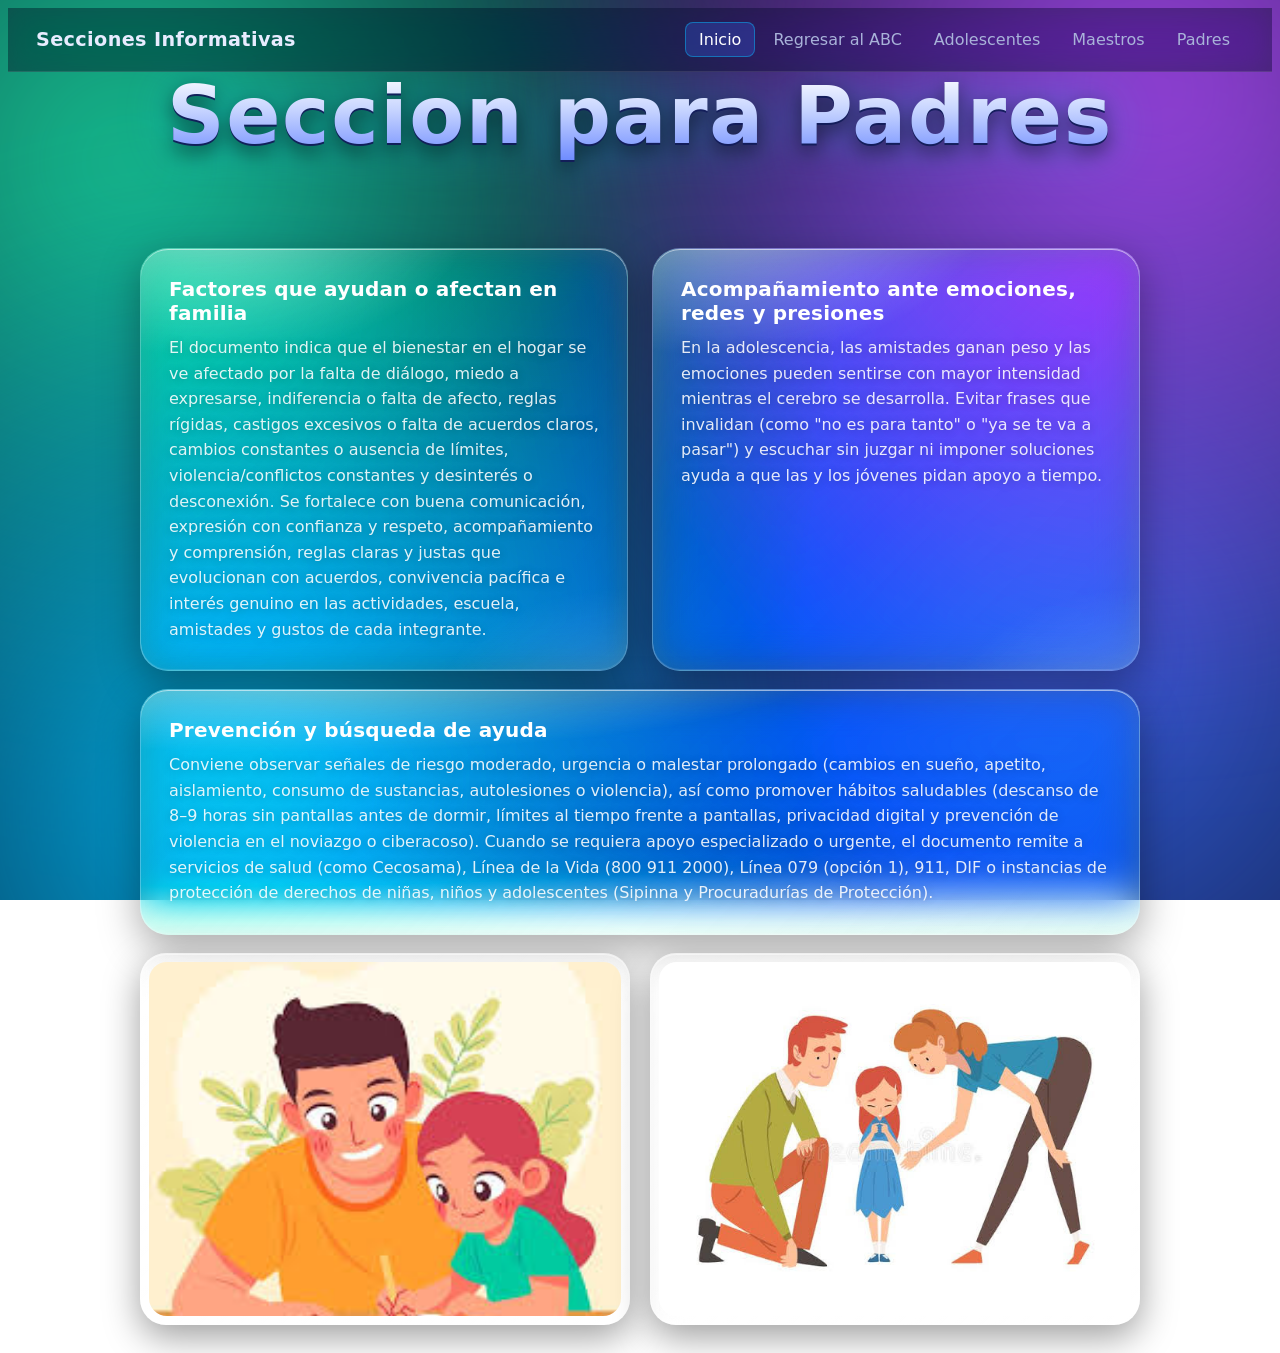
<file: sec3.html>
<!DOCTYPE html>
<html lang="en">
<head>
    <meta charset="UTF-8">
    <meta name="viewport" content="width=device-width, initial-scale=1.0">
    <title>Padres</title>
    <link rel="stylesheet" href="css/formestilos.css">
</head>
<body>
    <div class="fondo fondo-2"></div>
    <header class="nav nav-cristal">
        <a class="nav-logo" href="index.html">Secciones Informativas</a>
        <nav class="nav-links">
            <a class="activo" href="index.html">Inicio</a>
            <a href="secciones.html">Regresar al ABC</a>
            <a href="sec1.html">Adolescentes</a>
            <a href="sec2.html">Maestros</a>
            <a href="sec3.html">Padres</a>
        </nav>
    </header>
        <center><h1 class="titulo-relieve">Seccion para Padres</h1></center><br><br><br><br>
        <div class="vidrio-grid">
            <article class="vidrio vidrio-verde">
                <h3 class="vidrio-titulo">Factores que ayudan o afectan en familia</h3>
                <p class="vidrio-texto">El documento indica que el bienestar en el hogar se ve afectado por la falta de diálogo, miedo a expresarse, indiferencia o falta de afecto, reglas rígidas, castigos excesivos o falta de acuerdos claros, cambios constantes o ausencia de límites, violencia/conflictos constantes y desinterés o desconexión. Se fortalece con buena comunicación, expresión con confianza y respeto, acompañamiento y comprensión, reglas claras y justas que evolucionan con acuerdos, convivencia pacífica e interés genuino en las actividades, escuela, amistades y gustos de cada integrante.</p>
            </article>
            <article class="vidrio vidrio-verde">
                <h3 class="vidrio-titulo">Acompañamiento ante emociones, redes y presiones</h3>
                <p class="vidrio-texto">En la adolescencia, las amistades ganan peso y las emociones pueden sentirse con mayor intensidad mientras el cerebro se desarrolla. Evitar frases que invalidan (como "no es para tanto" o "ya se te va a pasar") y escuchar sin juzgar ni imponer soluciones ayuda a que las y los jóvenes pidan apoyo a tiempo.</p>
            </article>
            
        </div><br>
        <div class="vidrio-grid">
            <article class="vidrio vidrio-verde">
                <h3 class="vidrio-titulo">Prevención y búsqueda de ayuda</h3>
                <p class="vidrio-texto">Conviene observar señales de riesgo moderado, urgencia o malestar prolongado (cambios en sueño, apetito, aislamiento, consumo de sustancias, autolesiones o violencia), así como promover hábitos saludables (descanso de 8–9 horas sin pantallas antes de dormir, límites al tiempo frente a pantallas, privacidad digital y prevención de violencia en el noviazgo o ciberacoso). Cuando se requiera apoyo especializado o urgente, el documento remite a servicios de salud (como Cecosama), Línea de la Vida (800 911 2000), Línea 079 (opción 1), 911, DIF o instancias de protección de derechos de niñas, niños y adolescentes (Sipinna y Procuradurías de Protección).</p>
            </article>
        </div><br>
        <div class="img-fila img-fila-2">
            <figure class="img-tarjeta"><img src="img/e1.jpg"></figure>
            <figure class="img-tarjeta"><img src="img/e2.jpg"></figure>
        </div>
</body>
</html>
</file>
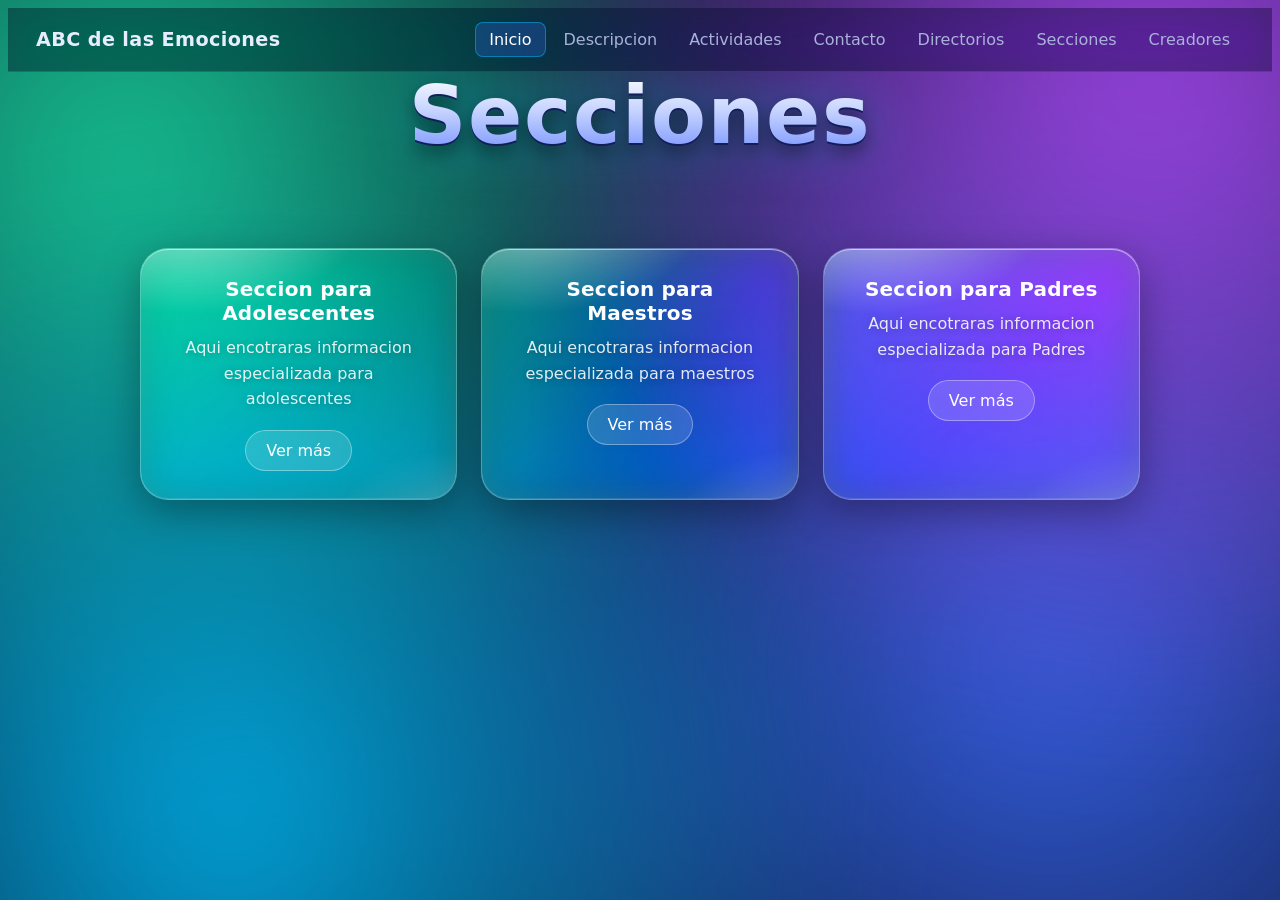
<file: secciones.html>
<!DOCTYPE html>
<html lang="en">
<head>
    <meta charset="UTF-8">
    <meta name="viewport" content="width=device-width, initial-scale=1.0">
    <title>Secciones</title>
    <link rel="stylesheet" href="css/formestilos.css">
</head>
<body>
    <div class="fondo fondo-2"></div>
    <header class="nav nav-cristal">
        <a class="nav-logo" href="index.html">ABC de las Emociones</a>
        <nav class="nav-links">
            <a class="activo" href="index.html">Inicio</a>
            <a href="pag1.html">Descripcion</a>
            <a href="pag2.html">Actividades</a>
            <a href="contacto.html">Contacto</a>
            <a href="pag4.html">Directorios</a>
            <a href="secciones.html">Secciones</a>
            <a href="pag8.html">Creadores</a>
        </nav>
    </header>
    <center>
        <h1 class="titulo-relieve">Secciones</h1><br><br><br><br>
        <div class="vidrio-grid">
            <article class="vidrio vidrio-verde">
                <h3 class="vidrio-titulo">Seccion para Adolescentes</h3>
                <p class="vidrio-texto">Aqui encotraras informacion especializada para adolescentes</p>
                <a class="vidrio-boton" href="sec1.html">Ver más</a>
            </article>
            <article class="vidrio vidrio-verde">
                <h3 class="vidrio-titulo">Seccion para Maestros</h3>
                <p class="vidrio-texto">Aqui encotraras informacion especializada para maestros</p>
                <a class="vidrio-boton" href="sec2.html">Ver más</a>
            </article>
            <article class="vidrio vidrio-verde">
                <h3 class="vidrio-titulo">Seccion para Padres</h3>
                <p class="vidrio-texto">Aqui encotraras informacion especializada para Padres</p>
                <a class="vidrio-boton" href="sec3.html">Ver más</a>
            </article>
        </div><br><br>
    </center>
</body>
</html>
</file>
<file: css/formestilos.css>
/* Base obligatoria para todos los fondos */
.fondo {
  position: fixed;
  inset: 0;
  z-index: -1;
  overflow: hidden;
}

/* ===== 1. Degradado animado ===== */
.fondo-1 {
  background: linear-gradient(120deg, #0f2027, #1b6ca8, #7b2ff7, #e0467c, #0f2027);
  background-size: 400% 400%;
  animation: mover-degradado 16s ease infinite;
}
@keyframes mover-degradado {
  0%   { background-position: 0% 50%; }
  50%  { background-position: 100% 50%; }
  100% { background-position: 0% 50%; }
}

/* ===== 2. Aurora ===== */
.fondo-2 { background: #0a1026; }
.fondo-2::before,
.fondo-2::after {
  content: "";
  position: absolute;
  inset: -30%;
  filter: blur(70px);
  opacity: .85;
}
.fondo-2::before {
  background:
    radial-gradient(circle at 25% 30%, #19e6a8 0, transparent 35%),
    radial-gradient(circle at 70% 65%, #3a6cff 0, transparent 40%);
  animation: aurora-a 18s ease-in-out infinite alternate;
}
.fondo-2::after {
  background:
    radial-gradient(circle at 75% 25%, #b44bff 0, transparent 35%),
    radial-gradient(circle at 30% 75%, #00c2ff 0, transparent 35%);
  animation: aurora-b 22s ease-in-out infinite alternate;
}
@keyframes aurora-a {
  to { transform: translate(8%, 6%) rotate(25deg) scale(1.1); }
}
@keyframes aurora-b {
  to { transform: translate(-8%, -5%) rotate(-30deg) scale(1.15); }
}

/* ===== 3. Cuadrícula en movimiento ===== */
.fondo-3 {
  background-color: #0b1b17;
  background-image:
    linear-gradient(rgba(80, 255, 190, .18) 1px, transparent 1px),
    linear-gradient(90deg, rgba(80, 255, 190, .18) 1px, transparent 1px);
  background-size: 48px 48px;
  animation: mover-cuadricula 6s linear infinite;
}
@keyframes mover-cuadricula {
  to { background-position: 48px 48px; }
}

/* ===== 4. Estrellas con paralaje ===== */
.fondo-4 {
  background-color: #05060f;
  background-image:
    radial-gradient(1px 1px at 20px 30px, #fff, transparent),
    radial-gradient(1.5px 1.5px at 90px 120px, #cfe3ff, transparent),
    radial-gradient(1px 1px at 160px 70px, #fff, transparent),
    radial-gradient(2px 2px at 40px 180px, #ffe9b8, transparent);
  background-size: 200px 200px, 300px 300px, 250px 250px, 350px 350px;
  animation: mover-estrellas 60s linear infinite;
}
@keyframes mover-estrellas {
  to { background-position: 200px 200px, 300px 300px, 250px 250px, 350px 350px; }
}

/* ===== 5. Rayas diagonales ===== */
.fondo-5 {
  background-color: #2b1055;
  background-image: repeating-linear-gradient(
    45deg,
    rgba(255, 255, 255, .07) 0 24px,
    transparent 24px 48px
  );
  background-size: 68px 68px;
  animation: mover-rayas 3s linear infinite;
}
@keyframes mover-rayas {
  to { background-position: 68px 0; }
}

/* Accesibilidad: quita las animaciones si el usuario lo pide en su sistema */
@media (prefers-reduced-motion: reduce) {
  .fondo, .fondo::before, .fondo::after { animation: none !important; }
}




/* Colores de la aurora, para reutilizarlos fácilmente */
:root {
  --nav-texto: #e8ecff;
  --nav-texto-suave: #a9b3d9;
  --aurora-verde: #19e6a8;
  --aurora-azul: #3a6cff;
  --aurora-morado: #b44bff;
  --aurora-cian: #00c2ff;
}

/* ===== Base compartida ===== */
.nav {
  position: sticky;
  top: 0;
  z-index: 10;
  display: flex;
  align-items: center;
  justify-content: space-between;
  flex-wrap: wrap;
  gap: 8px 24px;
  padding: 14px 28px;
  color: var(--nav-texto);
  font-family: system-ui, -apple-system, "Segoe UI", sans-serif;
}
.nav-logo {
  font-size: 1.2rem;
  font-weight: 700;
  letter-spacing: .02em;
  color: var(--nav-texto);
  text-decoration: none;
}
.nav-links {
  display: flex;
  flex-wrap: wrap;
  gap: 4px;
}
.nav-links a {
  padding: 8px 14px;
  border-radius: 8px;
  color: var(--nav-texto-suave);
  text-decoration: none;
  transition: color .2s, background .2s, box-shadow .2s;
}
.nav-links a:hover,
.nav-links a.activo { color: #fff; }
.nav-links a:focus-visible {
  outline: 2px solid var(--aurora-cian);
  outline-offset: 2px;
}

/* ===== Opción 1: Cristal (vidrio oscuro translúcido) ===== */
.nav-cristal {
  background: rgba(10, 16, 38, .45);
  -webkit-backdrop-filter: blur(14px) saturate(140%);
  backdrop-filter: blur(14px) saturate(140%);
  border-bottom: 1px solid rgba(255, 255, 255, .1);
}
.nav-cristal .nav-links a:hover { background: rgba(255, 255, 255, .08); }
.nav-cristal .nav-links a.activo {
  background: rgba(58, 108, 255, .25);
  box-shadow: inset 0 0 0 1px rgba(0, 194, 255, .45);
}

/* ===== Opción 2: Píldora flotante ===== */
.nav-pildora {
  top: 16px;
  width: fit-content;
  max-width: calc(100% - 32px);
  margin: 16px auto 0;
  padding: 8px 10px 8px 22px;
  gap: 8px 32px;
  background: rgba(7, 11, 28, .8);
  -webkit-backdrop-filter: blur(10px);
  backdrop-filter: blur(10px);
  border: 1px solid rgba(255, 255, 255, .12);
  border-radius: 999px;
  box-shadow: 0 10px 40px rgba(0, 0, 0, .45);
}
.nav-pildora .nav-links a { border-radius: 999px; }
.nav-pildora .nav-links a:hover { background: rgba(255, 255, 255, .1); }
.nav-pildora .nav-links a.activo {
  background: linear-gradient(135deg, var(--aurora-azul), var(--aurora-morado));
}

/* ===== Opción 3: Neón (sólida con línea de aurora) ===== */
.nav-neon {
  background: #070b1c;
}
.nav-neon::after {
  content: "";
  position: absolute;
  left: 0;
  right: 0;
  bottom: 0;
  height: 2px;
  background: linear-gradient(90deg,
    var(--aurora-verde), var(--aurora-cian), var(--aurora-azul), var(--aurora-morado));
  box-shadow: 0 0 14px rgba(0, 194, 255, .7);
}
.nav-neon .nav-logo { color: var(--aurora-verde); }
.nav-neon .nav-links a:hover {
  box-shadow: 0 0 0 1px rgba(25, 230, 168, .5), 0 0 16px rgba(25, 230, 168, .25);
}
.nav-neon .nav-links a.activo {
  color: var(--aurora-verde);
  box-shadow: 0 0 0 1px var(--aurora-verde), 0 0 18px rgba(25, 230, 168, .35);
}

/* Pantallas pequeñas: logo arriba, enlaces centrados debajo */
@media (max-width: 600px) {
  .nav { justify-content: center; padding: 12px 16px; }
  .nav-pildora { border-radius: 24px; padding: 12px 14px; }
}

/*Efecto de levantamiento al pasar por una imagen*/
.galeria img {
  transition: transform 0.5s ease, box-shadow 0.5s ease;
  transform-style: preserve-3d;
  border-radius: 10px;
  cursor: pointer;
}
.estilo1:hover {
  transform: rotateY(15deg) scale(1.1);
  box-shadow: 0 10px 20px rgba(0,0,0,0.3);
}



/* From Uiverse.io by nima-mollazadeh */ 
.button {
  position: relative;
  text-decoration: none;
  color: #fff;
  background: linear-gradient(45deg, #0ce39a, #69007f, #fc0987);
  padding: 14px 25px;
  border-radius: 10px;
  font-size: 1.25em;
  cursor: pointer;
}

.button span {
  position: relative;
  z-index: 1;
}

.button::before {
  content: "";
  position: absolute;
  inset: 1px;
  background: #272727;
  border-radius: 9px;
  transition: 0.5s;
}

.button:hover::before {
  opacity: 0.7;
}

.button::after {
  content: "";
  position: absolute;
  inset: 0px;
  background: linear-gradient(45deg, #0ce39a, #69007f, #fc0987);
  border-radius: 9px;
  transition: 0.5s;
  opacity: 0;
  filter: blur(20px);
}

.button:hover:after {
  opacity: 1;
}


/* ===== tarjetas.css: tarjetas "liquid glass" (vidrio líquido) =====
   Uso: <article class="vidrio"> ... </article>
   Variantes: vidrio-verde, vidrio-azul, vidrio-morado (se suman a "vidrio") */

/* Contenedor opcional: acomoda las tarjetas en columnas automáticas */
.vidrio-grid {
  display: grid;
  grid-template-columns: repeat(auto-fit, minmax(260px, 1fr));
  gap: 24px;
  max-width: 1000px;
  margin: 0 auto;
  padding: 0 24px;
}

/* ===== Tarjeta base ===== */
.vidrio {
  --tinte: 255, 255, 255;            /* color del cristal (R, G, B) */
  position: relative;
  padding: 28px;
  border-radius: 28px;
  color: #fff;
  font-family: system-ui, -apple-system, "Segoe UI", sans-serif;
  isolation: isolate;

  /* El cristal: translúcido, difumina y satura lo que hay detrás */
  background: linear-gradient(
    135deg,
    rgba(var(--tinte), .22) 0%,
    rgba(var(--tinte), .06) 55%,
    rgba(var(--tinte), .12) 100%
  );
  -webkit-backdrop-filter: blur(22px) saturate(180%) brightness(1.08);
  backdrop-filter: blur(22px) saturate(180%) brightness(1.08);

  /* Bordes de luz y profundidad */
  border: 1px solid rgba(255, 255, 255, .28);
  box-shadow:
    inset 0 1px 0 rgba(255, 255, 255, .55),      /* brillo del borde superior */
    inset 0 -1px 0 rgba(255, 255, 255, .12),     /* reflejo inferior */
    inset 0 0 24px rgba(255, 255, 255, .06),     /* luz interna suave */
    0 12px 40px rgba(0, 0, 0, .35);              /* sombra exterior */
  transition: transform .35s cubic-bezier(.2, .8, .2, 1), box-shadow .35s;
}

/* Reflejo especular: la franja de luz curva típica del liquid glass */
.vidrio::before {
  content: "";
  position: absolute;
  inset: 0;
  z-index: -1;
  border-radius: inherit;
  pointer-events: none;
  background:
    radial-gradient(120% 80% at 15% -10%, rgba(255, 255, 255, .45), transparent 45%),
    radial-gradient(80% 60% at 100% 110%, rgba(255, 255, 255, .18), transparent 50%);
}

.vidrio:hover {
  transform: translateY(-6px) scale(1.015);
  box-shadow:
    inset 0 1px 0 rgba(255, 255, 255, .65),
    inset 0 -1px 0 rgba(255, 255, 255, .16),
    inset 0 0 28px rgba(255, 255, 255, .1),
    0 20px 50px rgba(0, 0, 0, .4);
}

/* ===== Variantes de color (tintes de la aurora) ===== */
.vidrio-verde  { --tinte: 25, 230, 168; }
.vidrio-azul   { --tinte: 58, 108, 255; }
.vidrio-morado { --tinte: 180, 75, 255; }

/* ===== Contenido dentro de la tarjeta ===== */
.vidrio-titulo {
  margin: 0 0 10px;
  font-size: 1.25rem;
  font-weight: 650;
  letter-spacing: .01em;
}
.vidrio-texto {
  margin: 0;
  line-height: 1.6;
  color: rgba(255, 255, 255, .88);
  text-shadow: 0 1px 8px rgba(0, 0, 0, .25);   /* mejora la lectura sobre zonas claras */
}
.vidrio-boton {
  display: inline-block;
  margin-top: 18px;
  padding: 10px 20px;
  border-radius: 999px;
  border: 1px solid rgba(255, 255, 255, .35);
  background: rgba(255, 255, 255, .14);
  color: #fff;
  text-decoration: none;
  transition: background .2s;
}
.vidrio-boton:hover { background: rgba(255, 255, 255, .26); }
.vidrio-boton:focus-visible { outline: 2px solid #fff; outline-offset: 3px; }

/* Si el navegador no soporta backdrop-filter, usa un fondo más sólido */
@supports not ((backdrop-filter: blur(1px)) or (-webkit-backdrop-filter: blur(1px))) {
  .vidrio { background: rgba(14, 22, 52, .85); }
}

@media (prefers-reduced-motion: reduce) {
  .vidrio { transition: none; }
  .vidrio:hover { transform: none; }
}


/* ===== flip.css: tarjetas con imagen que se voltean al hacer clic =====
   Uso:
   <div class="flip-fila">
     <label class="flip">
       <input type="checkbox">
       <div class="flip-inner">
         <div class="flip-frente" style="background-image: url('foto.jpg')">
           <span class="flip-titulo">Título</span>
         </div>
         <div class="flip-reverso"> ...tu texto... </div>
       </div>
     </label>
   </div>
*/

/* Fila: pone las tarjetas una al lado de otra y pasan a la siguiente línea si no caben */
.flip-fila {
  display: flex;
  flex-wrap: wrap;
  justify-content: center;
  gap: 24px;
  padding: 0 24px;
}

/* ===== Tarjeta (tamaño fijo, no ocupa todo el ancho) ===== */
.flip {
  --ancho: 240px;                 /* cambia este valor para hacerlas más grandes o chicas */
  position: relative;
  display: block;
  width: var(--ancho);
  aspect-ratio: 3 / 4;            /* proporción vertical; usa 1 / 1 para cuadradas */
  perspective: 1000px;
  cursor: pointer;
  font-family: system-ui, -apple-system, "Segoe UI", sans-serif;
  -webkit-tap-highlight-color: transparent;
}

/* El checkbox oculto es el que "recuerda" si la tarjeta está volteada */
.flip input {
  position: absolute;
  opacity: 0;
  pointer-events: none;
}

.flip-inner {
  position: relative;
  width: 100%;
  height: 100%;
  transform-style: preserve-3d;
  transition: transform .7s cubic-bezier(.4, .2, .2, 1);
}
.flip input:checked ~ .flip-inner { transform: rotateY(180deg); }

/* Foco visible al navegar con teclado (Tab y barra espaciadora) */
.flip input:focus-visible ~ .flip-inner {
  outline: 3px solid #00c2ff;
  outline-offset: 4px;
  border-radius: 20px;
}

/* ===== Las dos caras ===== */
.flip-frente,
.flip-reverso {
  position: absolute;
  inset: 0;
  border-radius: 20px;
  overflow: hidden;
  -webkit-backface-visibility: hidden;
  backface-visibility: hidden;     /* oculta la cara que queda de espaldas */
  box-shadow: 0 12px 32px rgba(0, 0, 0, .4);
}

/* Frente: la imagen */
.flip-frente {
  display: flex;
  align-items: flex-end;
  background-color: #16204a;       /* color mientras carga la imagen */
  background-size: cover;
  background-position: center;
}
/* Sombra oscura abajo para que se lea el título sobre cualquier foto */
.flip-frente::before {
  content: "";
  position: absolute;
  inset: 0;
  background: linear-gradient(to top, rgba(5, 8, 24, .85), transparent 55%);
}
.flip-titulo {
  position: relative;              /* queda por encima de la sombra */
  padding: 18px;
  font-size: 1.15rem;
  font-weight: 650;
  color: #fff;
}

/* Reverso: el texto */
.flip-reverso {
  transform: rotateY(180deg);
  display: flex;
  flex-direction: column;
  justify-content: center;
  gap: 10px;
  padding: 22px;
  overflow-y: auto;
  color: #e8ecff;
  line-height: 1.55;
  font-size: .95rem;
  background: linear-gradient(155deg, #0f1a45, #1f2a6b 60%, #3a1f6b);
  border: 1px solid rgba(255, 255, 255, .18);
}
.flip-reverso h3 { margin: 0; font-size: 1.15rem; color: #19e6a8; }
.flip-reverso p  { margin: 0; }

/* Cuando está en una pantalla muy angosta, las tarjetas se adaptan */
@media (max-width: 520px) {
  .flip { --ancho: min(260px, 80vw); }
}

@media (prefers-reduced-motion: reduce) {
  .flip-inner { transition-duration: .01s; }
}


/* ===== formulario.css: formulario "liquid glass" =====
   Funciona solo, no necesita tarjetas.css.
   Uso: <form class="form-vidrio"> ... </form>
   Variantes de color (se suman): form-verde, form-azul, form-morado */

/* ===== Contenedor del formulario (la tarjeta de cristal) ===== */
.form-vidrio {
  --tinte: 255, 255, 255;               /* color del cristal (R, G, B) */
  position: relative;
  width: 100%;
  max-width: 480px;                     /* no ocupa toda la pantalla */
  margin: 0 auto;
  padding: 32px;
  border-radius: 28px;
  color: #fff;
  font-family: system-ui, -apple-system, "Segoe UI", sans-serif;
  isolation: isolate;

  background: linear-gradient(
    135deg,
    rgba(var(--tinte), .22) 0%,
    rgba(var(--tinte), .06) 55%,
    rgba(var(--tinte), .12) 100%
  );
  -webkit-backdrop-filter: blur(22px) saturate(180%) brightness(1.08);
  backdrop-filter: blur(22px) saturate(180%) brightness(1.08);

  border: 1px solid rgba(255, 255, 255, .28);
  box-shadow:
    inset 0 1px 0 rgba(255, 255, 255, .55),
    inset 0 -1px 0 rgba(255, 255, 255, .12),
    inset 0 0 24px rgba(255, 255, 255, .06),
    0 12px 40px rgba(0, 0, 0, .35);
}
/* Reflejo especular de la esquina */
.form-vidrio::before {
  content: "";
  position: absolute;
  inset: 0;
  z-index: -1;
  border-radius: inherit;
  pointer-events: none;
  background:
    radial-gradient(120% 60% at 15% -10%, rgba(255, 255, 255, .4), transparent 45%),
    radial-gradient(80% 50% at 100% 110%, rgba(255, 255, 255, .16), transparent 50%);
}

.form-verde  { --tinte: 25, 230, 168; }
.form-azul   { --tinte: 58, 108, 255; }
.form-morado { --tinte: 180, 75, 255; }

/* ===== Encabezado ===== */
.form-titulo { margin: 0 0 6px; font-size: 1.5rem; font-weight: 650; }
.form-subtitulo { margin: 0 0 24px; color: rgba(255, 255, 255, .8); line-height: 1.5; }

/* ===== Campos ===== */
.form-campo { margin-bottom: 18px; }
.form-campo label {
  display: block;
  margin-bottom: 6px;
  font-size: .9rem;
  font-weight: 550;
  color: rgba(255, 255, 255, .92);
}

.form-campo input[type="text"],
.form-campo input[type="email"],
.form-campo input[type="tel"],
.form-campo input[type="password"],
.form-campo input[type="number"],
.form-campo select,
.form-campo textarea {
  width: 100%;
  padding: 13px 16px;
  border-radius: 14px;
  border: 1px solid rgba(255, 255, 255, .25);
  background: rgba(255, 255, 255, .09);
  box-shadow: inset 0 1px 3px rgba(0, 0, 0, .18), inset 0 1px 0 rgba(255, 255, 255, .12);
  color: #fff;
  font: inherit;
  transition: border-color .2s, box-shadow .2s, background .2s;
}
.form-campo textarea { min-height: 120px; resize: vertical; }

.form-campo ::placeholder { color: rgba(255, 255, 255, .5); }

/* Al seleccionar un campo: brillo cian */
.form-campo input:focus,
.form-campo select:focus,
.form-campo textarea:focus {
  outline: none;
  background: rgba(255, 255, 255, .14);
  border-color: #00c2ff;
  box-shadow: 0 0 0 3px rgba(0, 194, 255, .28), inset 0 1px 0 rgba(255, 255, 255, .2);
}

/* Lista desplegable: opciones oscuras para que se lean */
.form-campo select option { background: #121a3d; color: #fff; }

/* Campo con error (solo después de que la persona lo toca) */
.form-campo input:user-invalid,
.form-campo textarea:user-invalid {
  border-color: #ff6b8a;
  box-shadow: 0 0 0 3px rgba(255, 107, 138, .22);
}

/* Evita que el autocompletado del navegador pinte el campo de blanco o amarillo */
.form-campo input:-webkit-autofill {
  -webkit-text-fill-color: #fff;
  caret-color: #fff;
  transition: background-color 9999s ease-in-out 0s;
}

/* ===== Casilla (checkbox) ===== */
.form-check {
  display: flex;
  align-items: flex-start;
  gap: 10px;
  margin-bottom: 22px;
  font-size: .9rem;
  line-height: 1.4;
  color: rgba(255, 255, 255, .88);
}
.form-check input {
  flex: none;
  width: 18px;
  height: 18px;
  margin-top: 2px;
  accent-color: #19e6a8;
}

/* ===== Botón de enviar ===== */
.form-boton {
  width: 100%;
  padding: 14px 20px;
  border-radius: 999px;
  border: 1px solid rgba(255, 255, 255, .4);
  background: linear-gradient(135deg, rgba(25, 230, 168, .55), rgba(58, 108, 255, .6));
  box-shadow:
    inset 0 1px 0 rgba(255, 255, 255, .55),
    inset 0 -1px 0 rgba(255, 255, 255, .12),
    0 8px 24px rgba(0, 0, 0, .3);
  color: #fff;
  font: inherit;
  font-weight: 650;
  letter-spacing: .02em;
  cursor: pointer;
  transition: transform .25s cubic-bezier(.2, .8, .2, 1), box-shadow .25s, filter .25s;
}
.form-boton:hover { transform: translateY(-2px); filter: brightness(1.12); }
.form-boton:active { transform: translateY(0) scale(.99); }
.form-boton:focus-visible { outline: 3px solid #fff; outline-offset: 3px; }

/* Mensaje opcional debajo del botón (por ejemplo "¡Enviado!") */
.form-estado { margin: 14px 0 0; min-height: 1.2em; text-align: center; color: #19e6a8; }

/* Si el navegador no soporta backdrop-filter, fondo más sólido */
@supports not ((backdrop-filter: blur(1px)) or (-webkit-backdrop-filter: blur(1px))) {
  .form-vidrio { background: rgba(14, 22, 52, .88); }
}

@media (max-width: 520px) {
  .form-vidrio { padding: 24px 20px; border-radius: 24px; }
}

@media (prefers-reduced-motion: reduce) {
  .form-boton, .form-campo input, .form-campo select, .form-campo textarea { transition: none; }
  .form-boton:hover { transform: none; }
}

/* ===== imagenes.css: imágenes con marco de cristal =====
   Funciona solo, no necesita los otros CSS.

   1 imagen grande:
     <figure class="img-tarjeta img-grande"><img src="foto.jpg" alt="..."></figure>

   2 en fila:
     <div class="img-fila img-fila-2"> <figure class="img-tarjeta">...</figure> x2 </div>

   3 en fila:
     <div class="img-fila img-fila-3"> <figure class="img-tarjeta">...</figure> x3 </div>
*/

/* ===== Marco de cristal (base de todas las imágenes) ===== */
.img-tarjeta {
  --proporcion: 4 / 3;                   /* forma de la imagen: ancho / alto */
  position: relative;
  margin: 0;
  padding: 8px;
  border-radius: 26px;
  background: linear-gradient(135deg, rgba(255, 255, 255, .22), rgba(255, 255, 255, .06));
  -webkit-backdrop-filter: blur(14px) saturate(160%);
  backdrop-filter: blur(14px) saturate(160%);
  border: 1px solid rgba(255, 255, 255, .28);
  box-shadow:
    inset 0 1px 0 rgba(255, 255, 255, .5),
    inset 0 -1px 0 rgba(255, 255, 255, .12),
    0 12px 36px rgba(0, 0, 0, .38);
  transition: transform .35s cubic-bezier(.2, .8, .2, 1), box-shadow .35s;
}
.img-tarjeta:hover {
  transform: translateY(-5px);
  box-shadow:
    inset 0 1px 0 rgba(255, 255, 255, .6),
    inset 0 -1px 0 rgba(255, 255, 255, .16),
    0 20px 48px rgba(0, 0, 0, .45);
}

.img-tarjeta img {
  display: block;
  width: 100%;
  aspect-ratio: var(--proporcion);
  object-fit: cover;                     /* recorta sin deformar la foto */
  border-radius: 18px;
}

/* Texto opcional sobre la imagen: <figcaption>Mi texto</figcaption> */
.img-tarjeta figcaption {
  position: absolute;
  left: 8px;
  right: 8px;
  bottom: 8px;
  padding: 36px 16px 14px;
  border-radius: 0 0 18px 18px;
  background: linear-gradient(to top, rgba(5, 8, 24, .85), transparent);
  color: #fff;
  font-family: system-ui, -apple-system, "Segoe UI", sans-serif;
  font-size: .95rem;
  font-weight: 550;
  pointer-events: none;
}

/* ===== 1 imagen grande ===== */
.img-grande {
  --proporcion: 16 / 9;
  width: min(960px, calc(100% - 48px));
  margin: 0 auto 28px;
}

/* ===== Filas de imágenes ===== */
.img-fila {
  display: grid;
  gap: 20px;
  width: min(1000px, calc(100% - 48px));
  margin: 0 auto 28px;
}
.img-fila-2 { grid-template-columns: repeat(2, 1fr); }
.img-fila-3 { grid-template-columns: repeat(3, 1fr); }
.img-fila-3 .img-tarjeta { --proporcion: 1 / 1; padding: 6px; border-radius: 22px; }
.img-fila-3 .img-tarjeta img { border-radius: 16px; }
.img-fila-3 .img-tarjeta figcaption { left: 6px; right: 6px; bottom: 6px; border-radius: 0 0 16px 16px; }

/* Tablet: las de 3 pasan a 2 columnas */
@media (max-width: 820px) {
  .img-fila-3 { grid-template-columns: repeat(2, 1fr); }
}
/* Celular: todas en una sola columna */
@media (max-width: 560px) {
  .img-fila-2,
  .img-fila-3 { grid-template-columns: 1fr; }
  .img-fila-3 .img-tarjeta { --proporcion: 4 / 3; }
}

/* Si el navegador no soporta backdrop-filter, marco más sólido */
@supports not ((backdrop-filter: blur(1px)) or (-webkit-backdrop-filter: blur(1px))) {
  .img-tarjeta { background: rgba(14, 22, 52, .85); }
}

@media (prefers-reduced-motion: reduce) {
  .img-tarjeta { transition: none; }
  .img-tarjeta:hover { transform: none; }
}


/* ===== titulos.css: títulos con efecto de profundidad =====
   Funciona solo, no necesita los otros CSS. Se puede usar en h1, h2, etc.

   Opción 1: <h1 class="titulo-3d">Mi título</h1>
   Opción 2: <h1 class="titulo-relieve">Mi título</h1>
   Opción 3: <h1 class="titulo-capas" data-texto="Mi título">Mi título</h1>
             (el texto de data-texto debe ser IGUAL al del título)
*/

/* ===== Base compartida ===== */
.titulo-3d,
.titulo-relieve,
.titulo-capas {
  margin: 0 0 16px;
  font-family: system-ui, -apple-system, "Segoe UI", Arial, sans-serif;
  font-size: clamp(2.4rem, 8vw, 5rem);   /* se adapta al tamaño de pantalla */
  font-weight: 900;
  line-height: 1.1;
  letter-spacing: .02em;
}

/* ===== Opción 1: 3D extruido (bloques con volumen) ===== */
.titulo-3d {
  color: #fff;
  text-shadow:
    1px 1px 0 #8fb0ff,
    2px 2px 0 #7b9dff,
    3px 3px 0 #6a8cf5,
    4px 4px 0 #5a7be8,
    5px 5px 0 #4b6bd8,
    6px 6px 0 #3d5bc4,
    7px 7px 0 #314cae,
    8px 8px 0 #263e96,
    9px 9px 0 #1c3080,
    12px 14px 22px rgba(0, 0, 0, .55);   /* sombra proyectada al fondo */
}

/* ===== Opción 2: relieve de cristal (letras con degradado y brillo) ===== */
.titulo-relieve {
  background: linear-gradient(180deg, #ffffff 0%, #c4d2ff 45%, #6f8cff 100%);
  -webkit-background-clip: text;
  background-clip: text;
  -webkit-text-fill-color: transparent;
  color: transparent;
  filter:
    drop-shadow(0 2px 0 rgba(18, 28, 90, .95))      /* grosor de la letra */
    drop-shadow(0 7px 10px rgba(0, 0, 0, .5))        /* sombra */
    drop-shadow(0 0 26px rgba(0, 194, 255, .35));    /* resplandor de aurora */
}

/* ===== Opción 3: capas (el texto parece flotar sobre copias de colores) ===== */
.titulo-capas {
  position: relative;
  display: inline-block;
  isolation: isolate;                    /* mantiene las capas dentro del título */
  color: #fff;
}
.titulo-capas::before,
.titulo-capas::after {
  content: attr(data-texto);             /* copia el texto desde data-texto */
  position: absolute;
  left: 0;
  top: 0;
  pointer-events: none;
  transition: transform .4s cubic-bezier(.2, .8, .2, 1);
}
.titulo-capas::before {
  z-index: -1;
  color: #00c2ff;
  transform: translate(5px, 5px);
}
.titulo-capas::after {
  z-index: -2;
  color: #b44bff;
  transform: translate(10px, 10px);
}
/* Al pasar el cursor, las capas se separan más */
.titulo-capas:hover::before { transform: translate(8px, 8px); }
.titulo-capas:hover::after  { transform: translate(16px, 16px); }

@media (prefers-reduced-motion: reduce) {
  .titulo-capas::before,
  .titulo-capas::after { transition: none; }
}
</file>
